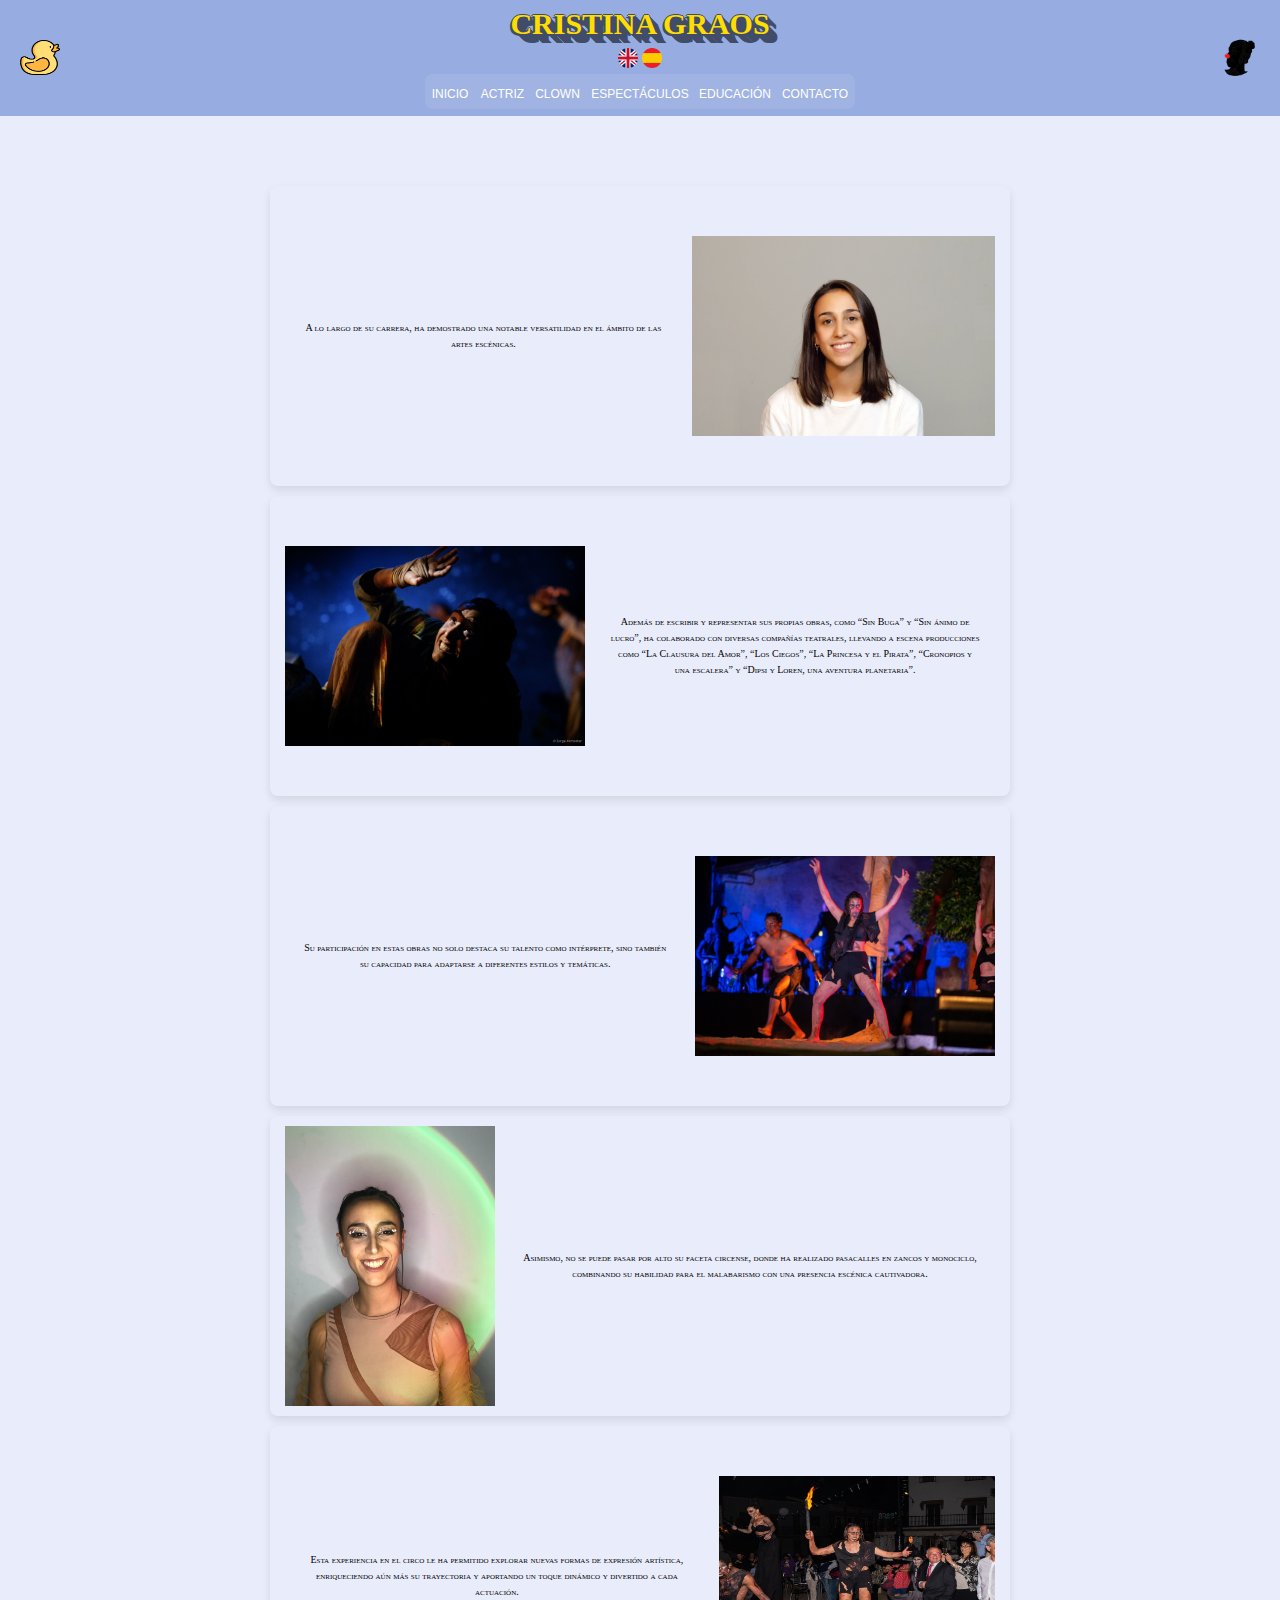
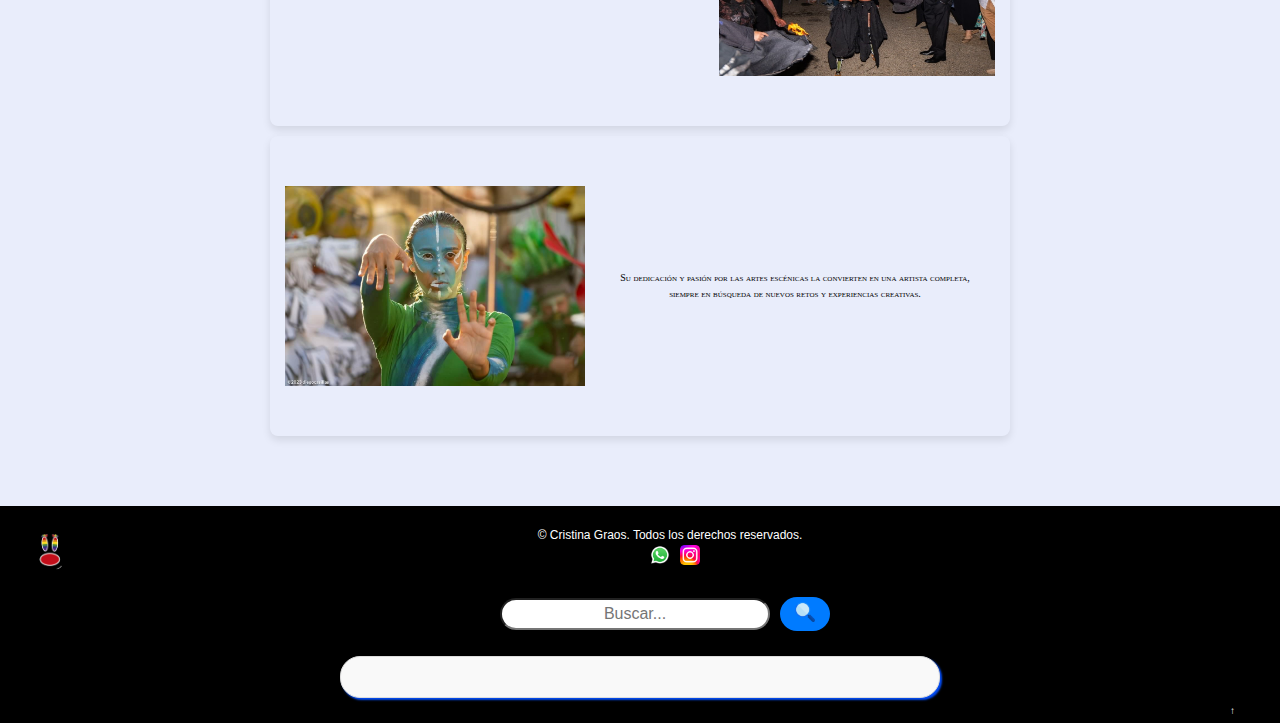
<file: actriz.html>
<!DOCTYPE html>
<html lang="en">
<head>
    <meta charset="UTF-8">
    <meta name="viewport" content="width=device-width, initial-scale=1.0">
    <title>Actriz - Cristina</title>
    <link rel="stylesheet" href="css/web.css">
    <script src="javascript/web.js" defer></script>
    <script src="javascript/busqueda.js" defer></script>
</head>
<body>
    <header id="cabecera">
        <div class="logo-titulo">
            <img class="logoIzqda" src="img/iconoPato.png">
            <div class="titulo">
                <h1>CRISTINA GRAOS</h1>
            </div>
            <img class="logoDerecha" src="img/logoCrisCara.png">
        </div>
        <div id="language-selector">
            <img id="flag-en" class="flag" src="img/reino-unido.png" width="20px" alt="English" title="English">
            <img id="flag-es" class="flag" src="img/espana.png" width="20px" alt="Español" title="Español">
        </div>     
        <nav>
            <a href="index.html">Inicio</a>
            <a href="actriz.html">Actriz</a>
            <a href="clown.html">Clown</a>
            <a href="espectaculos.html">Espectáculos</a>
            <a href="educacion.html">Educación</a>
            <a href="contacto.html">Contacto</a>
            <div class="animation start-home"></div>
        </nav>
    </header>
    <div class="espacio"></div>
    <section id="contenido" class="servicios">
        <article class="actriz">
            <p>A lo largo de su carrera, ha demostrado una notable versatilidad en el ámbito de las artes escénicas.</p>
            <img id="img1" src="CONTENIDO/fGrisCamisetaBlanca1.jpg">
        </article>
        <article class="actriz">
            <img id="img2" src="CONTENIDO/laCasaDelDragon.jpg">
            <p>Además de escribir y representar sus propias obras, como “Sin Buga” y “Sin ánimo de lucro”, ha colaborado con diversas compañías teatrales, llevando a escena producciones como “La Clausura del Amor”, “Los Ciegos”, “La Princesa y el Pirata”, “Cronopios y una escalera” y “Dipsi y Loren, una aventura planetaria”.</p> 
        </article>
        <article class="actriz">
            <p>Su participación en estas obras no solo destaca su talento como intérprete, sino también su capacidad para adaptarse a diferentes estilos y temáticas.</p>
            <img id="img3" src="CONTENIDO/nocheBrujas1.jpg">
        </article>
        <article class="actriz">
            <img id="img4" src="CONTENIDO/laClausuraDelAmor1.jpg">
            <p>Asimismo, no se puede pasar por alto su faceta circense, donde ha realizado pasacalles en zancos y monociclo, combinando su habilidad para el malabarismo con una presencia escénica cautivadora. </p>
        </article>
        <article class="actriz">
            <p>Esta experiencia en el circo le ha permitido explorar nuevas formas de expresión artística, enriqueciendo aún más su trayectoria y aportando un toque dinámico y divertido a cada actuación.</p>
            <img id="img5" src="CONTENIDO/nocheBrujas.jpg">
        </article>
        <article class="actriz">
            <img id="img6" src="CONTENIDO/aquaviveres.jpg">
            <p> Su dedicación y pasión por las artes escénicas la convierten en una artista completa, siempre en búsqueda de nuevos retos y experiencias creativas.</p>
        </article>
    </section>
    <footer>
        <a href="#top"><img id="logo" src="img/logo.png"></a>
        <div class="pie">
            <p>&copy; Cristina Graos. Todos los derechos reservados.</p>
            <ul class="redes">
                <li><a href="https://wa.me/651685734"><img src="img/logo-wp.webp" width="20px"></a></li>
                <li><a href="https://www.instagram.com/cristi_graos/"><img src="img/logoinst.png" width="20px"></a></li>
            </ul>
            <div class="search-container">
                <input type="text" id="searchInput" class="search-input" placeholder="Buscar...">
                <button id="searchButton" class="search-button"><img src="img/lupa.png" width="20px"></button>
            </div>
            <div id="results" class="results"></div>
        </div>
        <a href="#top" class="flecha-arriba">↑</a>
    </footer>
</body>
<script>
    //Declaramos el contenido en español y luego completamos la traducción al inglés.
const content = {
    es: {
        titulo: "CRISTINA GRAOS",
        descripcion1: "A lo largo de su carrera, ha demostrado una notable versatilidad en el ámbito de las artes escénicas.",
        descripcion2: "Además de escribir y representar sus propias obras, como “Sin Buga” y “Sin ánimo de lucro”, ha colaborado con diversas compañías teatrales, llevando a escena producciones como “La Clausura del Amor”, “Los Ciegos”, “La Princesa y el Pirata”, “Cronopios y una escalera” y “Dipsi y Loren, una aventura planetaria”.",
        descripcion3: "Su participación en estas obras no solo destaca su talento como intérprete, sino también su capacidad para adaptarse a diferentes estilos y temáticas.",
        descripcion4: "Asimismo, no se puede pasar por alto su faceta circense, donde ha realizado pasacalles en zancos y monociclo, combinando su habilidad para el malabarismo con una presencia escénica cautivadora.",
        descripcion5: "Esta experiencia en el circo le ha permitido explorar nuevas formas de expresión artística, enriqueciendo aún más su trayectoria y aportando un toque dinámico y divertido a cada actuación.",
        descripcion6: "Su dedicación y pasión por las artes escénicas la convierten en una artista completa, siempre en búsqueda de nuevos retos y experiencias creativas.",
        navInicio: "Inicio",
        navActriz: "Actriz",
        navClown: "Clown",
        navEspectaculos: "Espectáculos",
        navEducacion: "Educación",
        navContacto: "Contacto",
        footer: "© Cristina Graos. Todos los derechos reservados."
    },
    en: {
        titulo: "CRISTINA GRAOS",
        descripcion1: "Throughout her career, she has demonstrated remarkable versatility in the performing arts.",
        descripcion2: "In addition to writing and performing her own works such as 'Sin Buga' and 'Sin ánimo de lucro', she has collaborated with various theater companies, bringing productions like 'La Clausura del Amor', 'Los Ciegos', 'La Princesa y el Pirata', 'Cronopios y una escalera', and 'Dipsi y Loren, una aventura planetaria' to the stage.",
        descripcion3: "Her participation in these works not only highlights her talent as a performer but also her ability to adapt to different styles and themes.",
        descripcion4: "Also, her circus side should not be overlooked, where she has performed street parades on stilts and unicycles, combining her juggling skills with a captivating stage presence.",
        descripcion5: "This experience in the circus has allowed her to explore new forms of artistic expression, enriching her career and adding a dynamic and fun touch to every performance.",
        descripcion6: "Her dedication and passion for the performing arts make her a complete artist, always seeking new challenges and creative experiences.",
        navInicio: "Home",
        navActriz: "Actress",
        navClown: "Clown",
        navEspectaculos: "Shows",
        navEducacion: "Education",
        navContacto: "Contact",
        footer: "© Cristina Graos. All rights reserved."
    }
};

function changeLanguage(lang) {
    document.querySelector(".titulo h1").textContent = content[lang].titulo;
    document.querySelectorAll(".actriz p")[0].textContent = content[lang].descripcion1;
    document.querySelectorAll(".actriz p")[1].textContent = content[lang].descripcion2;
    document.querySelectorAll(".actriz p")[2].textContent = content[lang].descripcion3;
    document.querySelectorAll(".actriz p")[3].textContent = content[lang].descripcion4;
    document.querySelectorAll(".actriz p")[4].textContent = content[lang].descripcion5;
    document.querySelectorAll(".actriz p")[5].textContent = content[lang].descripcion6;

    const navLinks = document.querySelectorAll("nav a");
    navLinks[0].textContent = content[lang].navInicio;
    navLinks[1].textContent = content[lang].navActriz;
    navLinks[2].textContent = content[lang].navClown;
    navLinks[3].textContent = content[lang].navEspectaculos;
    navLinks[4].textContent = content[lang].navEducacion;
    navLinks[5].textContent = content[lang].navContacto;
    document.querySelector(".pie p").textContent = content[lang].footer;

    const flagEs = document.getElementById("flag-es");
    const flagEn = document.getElementById("flag-en");
    if (lang === 'es') {
        flagEs.style.opacity = 1;
        flagEn.style.opacity = 0.5;
    } else {
        flagEn.style.opacity = 1;
        flagEs.style.opacity = 0.5;
    }
}
document.getElementById("flag-en").addEventListener("click", function() {
    changeLanguage('en');
});
document.getElementById("flag-es").addEventListener("click", function() {
    changeLanguage('es');
});

</script>
</html>
</file>
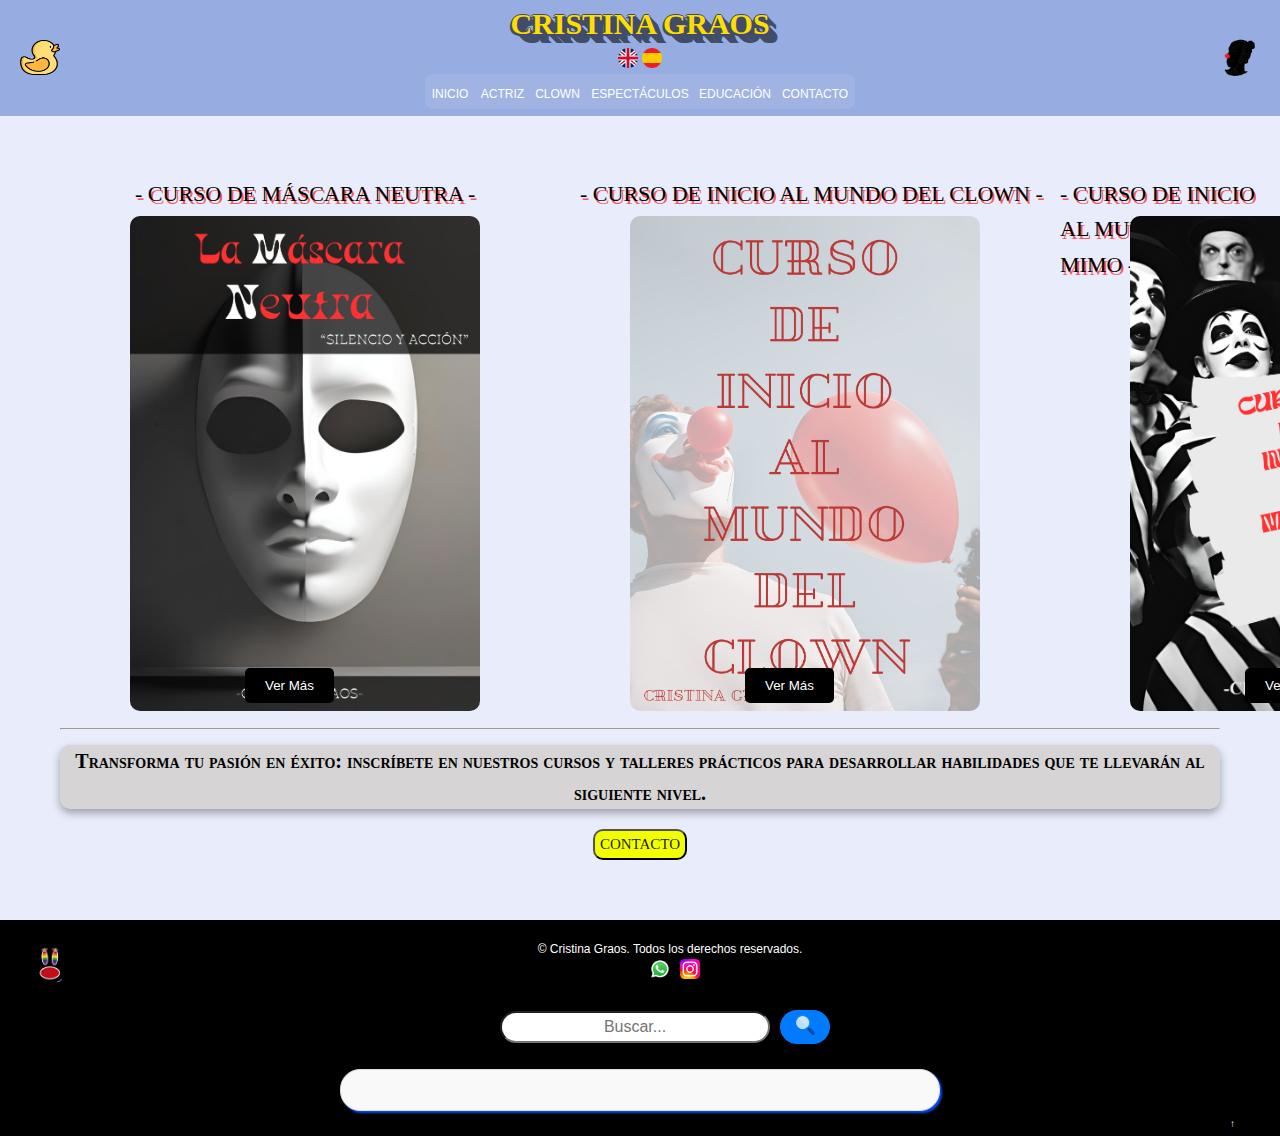
<file: cursos.html>
<!DOCTYPE html>
<html lang="en">

<head>
    <meta charset="UTF-8">
    <meta name="viewport" content="width=device-width, initial-scale=1.0">
    <title>Cursos - Cristina</title>
    <link rel="stylesheet" href="css/web.css">
    <script src="javascript/web.js" defer></script>
    <script src="javascript/busqueda.js" defer></script>
</head>

<body>
    <header id="cabecera">
        <div class="logo-titulo">
            <img class="logoIzqda" src="img/iconoPato.png">
            <div class="titulo">
                <h1>CRISTINA GRAOS</h1>
            </div>
            <img class="logoDerecha" src="img/logoCrisCara.png">
        </div>
        <div id="language-selector">
            <img id="flag-en" class="flag" src="img/reino-unido.png" width="20px" alt="English" title="English">
            <img id="flag-es" class="flag" src="img/espana.png" width="20px" alt="Español" title="Español">
        </div>
        <nav>
            <a href="index.html">Inicio</a>
            <a href="actriz.html">Actriz</a>
            <a href="clown.html">Clown</a>
            <a href="espectaculos.html">Espectáculos</a>
            <a href="educacion.html">Educación</a>
            <a href="contacto.html">Contacto</a>
            <div class="animation start-home"></div>
        </nav>
    </header>
    <div class="espacio"></div>
    <section id="contenido" class="servicios">
        <p class="titulo" id="tituloCurso1">- CURSO DE MÁSCARA NEUTRA -</p>
        <p class="titulo" id="tituloCurso2">- CURSO DE INICIO AL MUNDO DEL CLOWN -</p>
        <p class="titulo" id="tituloCurso3">- CURSO DE INICIO AL MUNDO DEL MIMO -</p>
        <div class="cursos">
            <div class="curso">
                <img src="img/cursoMáscaraNeutra.png" id="curso1">
                <a href="#cur1"><button class="button" id="verMasT1">Ver Más</button></a>
                <div id="cur1" class="lightbox">
                    <a href="#curso1" class="close">&times;</a>
                    <img src="img/cartelCursoMascaraAtras.png">
                </div>
            </div>
            <div class="curso">
                <img src="img/cartelCursoClown.jpeg" id="curso2">
                <a href="#cur2"><button class="button" id="verMasT2">Ver Más</button></a>
                <div id="cur2" class="lightbox">
                    <a href="#curso2" class="close">&times;</a>
                    <img src="img/cartelCursoClownAtras.jpeg">
                </div>
            </div>
            <div class="curso">
                <img src="img/cartelCursoMimo.png" id="curso3">
                <a href="#cur3"><button class="button" id="verMasT3">Ver Más</button></a>
                <div id="cur3" class="lightbox">
                    <a href="#curso3" class="close">&times;</a>
                    <img src="img/cartelCursoMimoAtras.png">
                </div>
            </div>
        </div>
        <hr>
        <div class="contactame">
            <p id="descripcionCursos">Transforma tu pasión en éxito: inscríbete en nuestros cursos y talleres prácticos
                para desarrollar habilidades que te llevarán al siguiente nivel.</p>
            <span><a href="contacto.html"><button id="btnContacto">CONTACTO</button></a></span>
        </div>
    </section>
    <footer>
        <a href="#top"><img id="logo" src="img/logo.png"></a>
        <div class="pie">
            <p>&copy; Cristina Graos. Todos los derechos reservados.</p>
            <ul class="redes">
                <li><a href="https://wa.me/651685734"><img src="img/logo-wp.webp" width="20px"></a></li>
                <li><a href="https://www.instagram.com/cristi_graos/"><img src="img/logoinst.png" width="20px"></a></li>
            </ul>
            <div class="search-container">
                <input type="text" id="searchInput" class="search-input" placeholder="Buscar...">
                <button id="searchButton" class="search-button"><img src="img/lupa.png" width="20px"></button>
            </div>
            <div id="results" class="results"></div>
        </div>
        <a href="#top" class="flecha-arriba">↑</a>
    </footer>
</body>
<script>
    //Declaramos el contenido en español y luego completamos la traducción al inglés.
    const content = {
        es: {
            navInicio: "Inicio",
            navActriz: "Actriz",
            navClown: "Clown",
            navEspectaculos: "Espectáculos",
            navEducacion: "Educación",
            navContacto: "Contacto",
            footer: "© Cristina Graos. Todos los derechos reservados.",
            tituloPagina: "CURSOS",
            verMasT1: "Ver Más",
            verMasT2: "Ver Más",
            verMasT3: "Ver Más",
            curso1: "CURSO DE MÁSCARA NEUTRA",
            curso2: "CURSO DE INICIO AL MUNDO DEL CLOWN",
            curso3: "CURSO DE INICIO AL MUNDO DEL MIMO",
            descripcion: "Transforma tu pasión en éxito: inscríbete en nuestros cursos y talleres prácticos para desarrollar habilidades que te llevarán al siguiente nivel.",
            botonContacto: "CONTACTO"
        },
        en: {
            navInicio: "Home",
            navActriz: "Actress",
            navClown: "Clown",
            navEspectaculos: "Shows",
            navEducacion: "Education",
            navContacto: "Contact",
            footer: "© Cristina Graos. All rights reserved.",
            tituloPagina: "COURSES",
            verMasT1: "See More",
            verMasT2: "See More",
            verMasT3: "See More",
            curso1: "NEUTRAL MASK COURSE",
            curso2: "THE WORLD OF CLOWN COURSE",
            curso3: "THE WORLD OF MIME COURSE",
            descripcion: "Transform your passion into success: sign up for our courses and practical workshops to develop skills that will take you to the next level.",
            botonContacto: "CONTACT"
        }
    };
    function changeLanguage(lang) {
        document.querySelector("#tituloCurso1").textContent = content[lang].curso1;
        document.querySelector("#tituloCurso2").textContent = content[lang].curso2;
        document.querySelector("#tituloCurso3").textContent = content[lang].curso3;
        document.querySelector("#verMasT1").textContent = content[lang].verMasT1;
        document.querySelector("#verMasT2").textContent = content[lang].verMasT2;
        document.querySelector("#verMasT3").textContent = content[lang].verMasT3;
        document.querySelector("#descripcionCursos").textContent = content[lang].descripcion;
        document.querySelector("#btnContacto").textContent = content[lang].botonContacto;
        const navLinks = document.querySelectorAll("nav a");
        navLinks[0].textContent = content[lang].navInicio;
        navLinks[1].textContent = content[lang].navActriz;
        navLinks[2].textContent = content[lang].navClown;
        navLinks[3].textContent = content[lang].navEspectaculos;
        navLinks[4].textContent = content[lang].navEducacion;
        navLinks[5].textContent = content[lang].navContacto;
        document.querySelector(".pie p").textContent = content[lang].footer;

        const flagEs = document.getElementById("flag-es");
        const flagEn = document.getElementById("flag-en");
        if (lang === 'es') {
            flagEs.style.opacity = 1;
            flagEn.style.opacity = 0.5;
        } else {
            flagEn.style.opacity = 1;
            flagEs.style.opacity = 0.5;
        }
    }

    // Eventos asignados a las banderas.
    document.getElementById("flag-en").addEventListener("click", function () {
        changeLanguage('en');
    });
    document.getElementById("flag-es").addEventListener("click", function () {
        changeLanguage('es');
    });
</script>

</html>
</file>
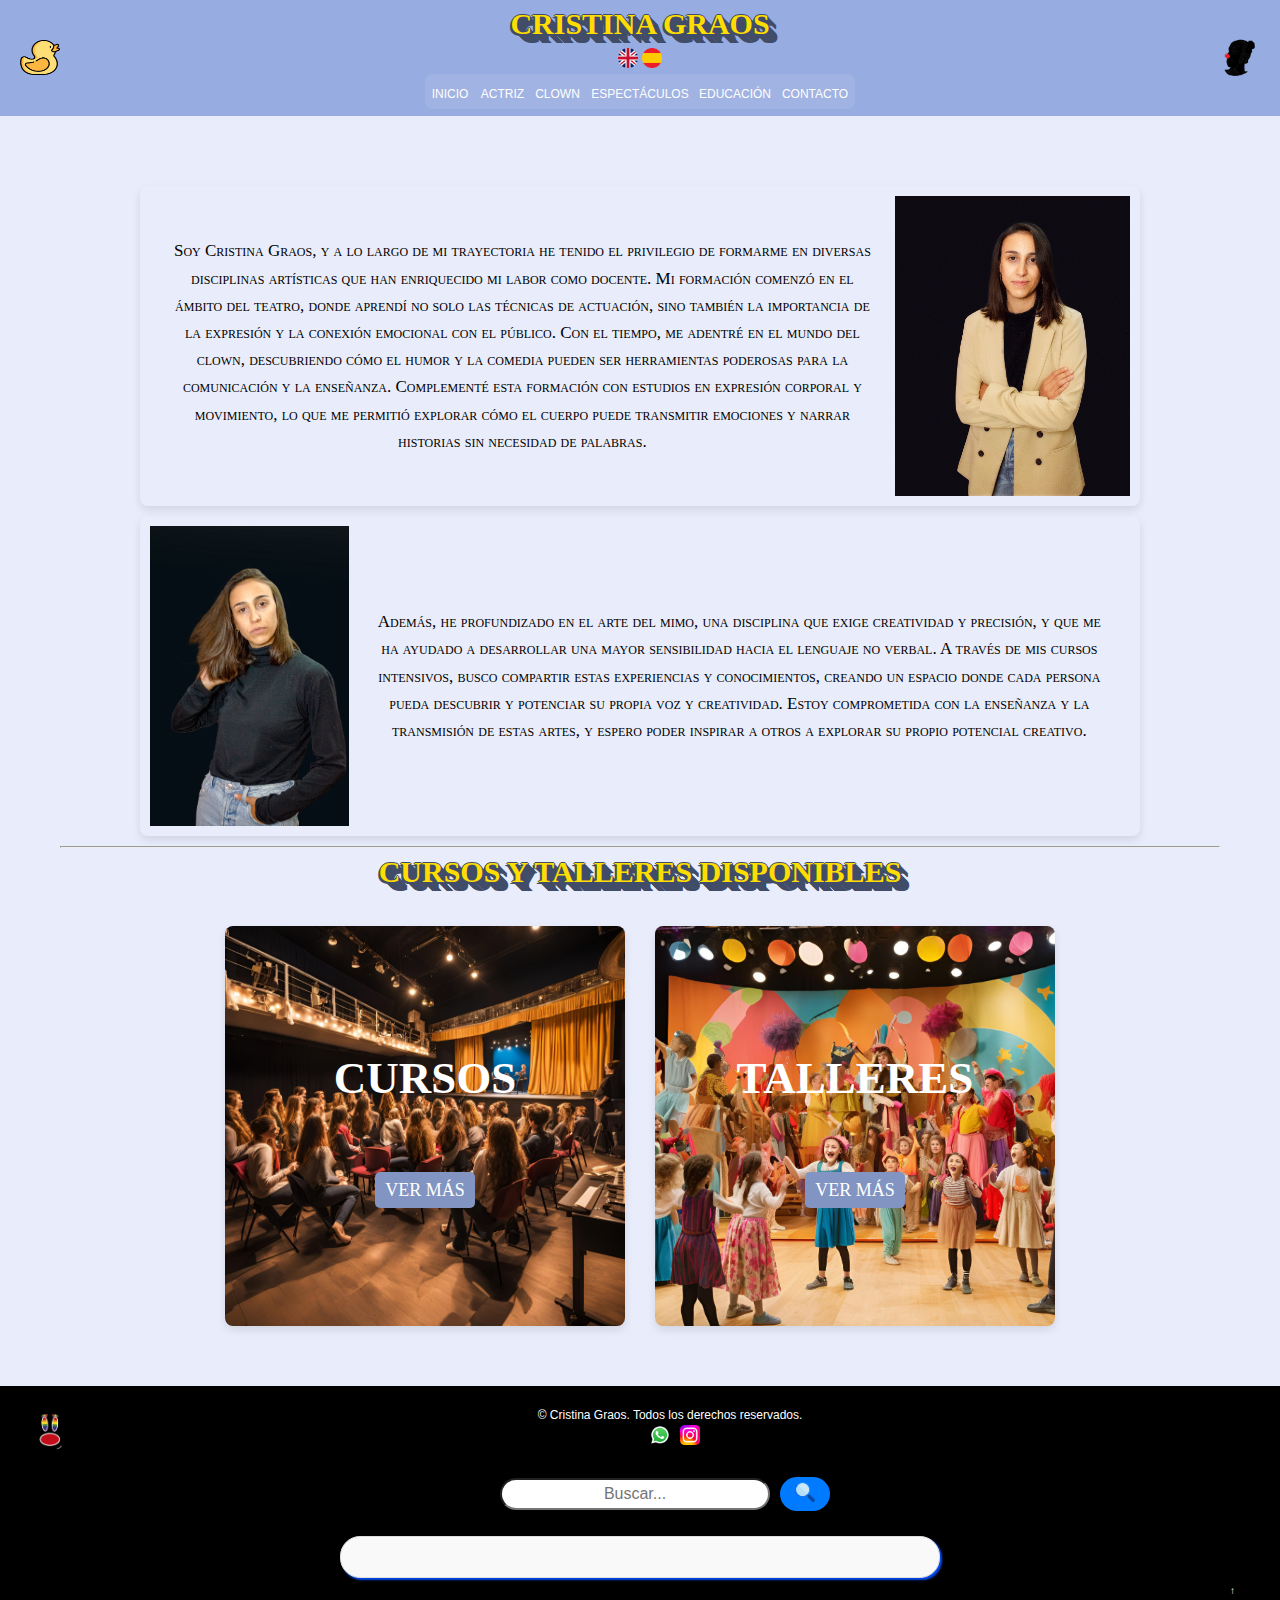
<file: educacion.html>
<!DOCTYPE html>
<html lang="en">

<head>
    <meta charset="UTF-8">
    <meta name="viewport" content="width=device-width, initial-scale=1.0">
    <title>Educación - Cristina</title>
    <link rel="stylesheet" href="css/web.css">
    <script src="javascript/web.js" defer></script>
    <script src="javascript/busqueda.js" defer></script>
</head>

<body class="paginaEducacion">
    <header id="cabecera">
        <div class="logo-titulo">
            <img class="logoIzqda" src="img/iconoPato.png">
            <div class="titulo">
                <h1>CRISTINA GRAOS</h1>
            </div>
            <img class="logoDerecha" src="img/logoCrisCara.png">
        </div>
        <div id="language-selector">
            <img id="flag-en" class="flag" src="img/reino-unido.png" width="20px" alt="English" title="English">
            <img id="flag-es" class="flag" src="img/espana.png" width="20px" alt="Español" title="Español">
        </div>  
        <nav>
            <a href="index.html">Inicio</a>
            <a href="actriz.html">Actriz</a>
            <a href="clown.html">Clown</a>
            <a href="espectaculos.html">Espectáculos</a>
            <a href="educacion.html">Educación</a>
            <a href="contacto.html">Contacto</a>
            <div class="animation start-home"></div>
        </nav>
    </header>
    
    <div class="espacio"></div>

    <section id="contenido" class="servicios">
        <div class="textoEducacion" id="textoEducacion1">
            <p class="texto-es">
                Soy Cristina Graos, y a lo largo de mi trayectoria he tenido el privilegio de formarme en diversas disciplinas artísticas que han enriquecido mi labor como docente. Mi formación comenzó en el ámbito del teatro, donde aprendí no solo las técnicas de actuación, sino también la importancia de la expresión y la conexión emocional con el público. 
                Con el tiempo, me adentré en el mundo del clown, descubriendo cómo el humor y la comedia pueden ser herramientas poderosas para la comunicación y la enseñanza. Complementé esta formación con estudios en expresión corporal y movimiento, lo que me permitió explorar cómo el cuerpo puede transmitir emociones y narrar historias sin necesidad de palabras.
            </p>
            <p class="texto-en" style="display:none;">
                I am Cristina Graos, and throughout my career I have had the privilege of training in various artistic disciplines that have enriched my work as a teacher. My training began in the field of theatre, where I learned not only acting techniques but also the importance of expression and emotional connection with the audience.
                Over time, I delved into the world of clown, discovering how humor and comedy can be powerful tools for communication and teaching. I complemented this training with studies in body expression and movement, allowing me to explore how the body can convey emotions and tell stories without the need for words.
            </p>
            <img id="imgEducacion" src="CONTENIDO/fNegroChaquetaPie.jpg">
        </div>
        <div class="textoEducacion" id="textoEducacion2">
            <img id="imgEducacion" src="CONTENIDO/fNegroCamisetaNegraPie.jpg">
            <p class="texto-es">
                Además, he profundizado en el arte del mimo, una disciplina que exige creatividad y precisión, y que me ha ayudado a desarrollar una mayor sensibilidad hacia el lenguaje no verbal. A través de mis cursos intensivos, busco compartir estas experiencias y conocimientos, creando un espacio donde cada persona pueda descubrir y potenciar su propia voz y creatividad. Estoy comprometida con la enseñanza y la transmisión de estas artes, y espero poder inspirar a otros a explorar su propio potencial creativo.
            </p>
            <p class="texto-en" style="display:none;">
                In addition, I have delved into the art of mime, a discipline that requires creativity and precision, and that has helped me develop a greater sensitivity to non-verbal language. Through my intensive courses, I seek to share these experiences and knowledge, creating a space where each person can discover and enhance their own voice and creativity. I am committed to teaching and transmitting these arts, and I hope to inspire others to explore their own creative potential.
            </p>
        </div>
        
        <hr>
        <h2 class="tituloEducacion" id="tituloCursos">CURSOS Y TALLERES DISPONIBLES</h2>
        <div class="educacion">
            <article class="opciones">
                <div class="texto">
                    <h2 id="tituloCursos1">CURSOS</h2><br>
                    <a href="cursos.html" class="btn" id="btnCursos">VER MÁS</a>
                </div>
            </article>
            <article class="opciones">
                <div class="texto">
                    <h2 id="tituloTalleres">TALLERES</h2><br>
                    <a href="talleres.html" class="btn" id="btnTalleres">VER MÁS</a>
                </div>
            </article>
        </div>
    </section>
    <footer>
        <a href="#top"><img id="logo" src="img/logo.png"></a>
        <div class="pie">
            <p>&copy; Cristina Graos. Todos los derechos reservados.</p>
            <ul class="redes">
                <li><a href="https://wa.me/651685734"><img src="img/logo-wp.webp" width="20px"></a></li>
                <li><a href="https://www.instagram.com/cristi_graos/"><img src="img/logoinst.png" width="20px"></a></li>
            </ul>
            <div class="search-container">
                <input type="text" id="searchInput" class="search-input" placeholder="Buscar...">
                <button id="searchButton" class="search-button"><img src="img/lupa.png" width="20px"></button>
            </div>
            <div id="results" class="results"></div>
        </div>
        <a href="#top" class="flecha-arriba">↑</a>
    </footer>
</body>

<script>
//Declaramos el contenido en español y luego completamos la traducción al inglés.
const content = {
    es: {
        navInicio: "Inicio",
        navActriz: "Actriz",
        navClown: "Clown",
        navEspectaculos: "Espectáculos",
        navEducacion: "Educación",
        navContacto: "Contacto",
        footer: "© Cristina Graos. Todos los derechos reservados.",
        texto1: "Soy Cristina Graos, y a lo largo de mi trayectoria he tenido el privilegio de formarme en diversas disciplinas artísticas que han enriquecido mi labor como docente...",
        texto2: "Además, he profundizado en el arte del mimo, una disciplina que exige creatividad y precisión, y que me ha ayudado a desarrollar una mayor sensibilidad hacia el lenguaje no verbal...",
        tituloCursos: "CURSOS Y TALLERES DISPONIBLES",
        cursos: "CURSOS",
        talleres: "TALLERES",
        btnCursos: "VER MÁS",
        btnTalleres: "VER MÁS"
    },
    en: {
        navInicio: "Home",
        navActriz: "Actress",
        navClown: "Clown",
        navEspectaculos: "Shows",
        navEducacion: "Education",
        navContacto: "Contact",
        footer: "© Cristina Graos. All rights reserved.",
        texto1: "I am Cristina Graos, and throughout my career I have had the privilege of training in various artistic disciplines that have enriched my work as a teacher...",
        texto2: "In addition, I have delved into the art of mime, a discipline that requires creativity and precision, and that has helped me develop a greater sensitivity to non-verbal language...",
        tituloCursos: "AVAILABLE COURSES AND WORKSHOPS",
        cursos: "COURSES",
        talleres: "WORKSHOPS",
        btnCursos: "SEE MORE",
        btnTalleres: "SEE MORE"
    }
};
function changeLanguage(lang) {
    document.querySelectorAll('.texto-es').forEach(el => el.style.display = 'none');
    document.querySelectorAll('.texto-en').forEach(el => el.style.display = 'none');
    document.querySelectorAll('.texto-' + lang).forEach(el => el.style.display = 'block');
    const navLinks = document.querySelectorAll("nav a");
    navLinks[0].textContent = content[lang].navInicio;
    navLinks[1].textContent = content[lang].navActriz;
    navLinks[2].textContent = content[lang].navClown;
    navLinks[3].textContent = content[lang].navEspectaculos;
    navLinks[4].textContent = content[lang].navEducacion;
    navLinks[5].textContent = content[lang].navContacto;
    document.querySelector(".pie p").textContent = content[lang].footer;
    document.getElementById("tituloCursos").textContent = content[lang].tituloCursos;
    document.getElementById("tituloCursos1").textContent = content[lang].cursos;
    document.getElementById("tituloTalleres").textContent = content[lang].talleres;
    document.getElementById("btnCursos").textContent = content[lang].btnCursos;
    document.getElementById("btnTalleres").textContent = content[lang].btnTalleres;
}

// Eventos
document.getElementById("flag-en").addEventListener("click", function() {
    changeLanguage('en');
});
document.getElementById("flag-es").addEventListener("click", function() {
    changeLanguage('es');
});
</script>

</html>
</file>
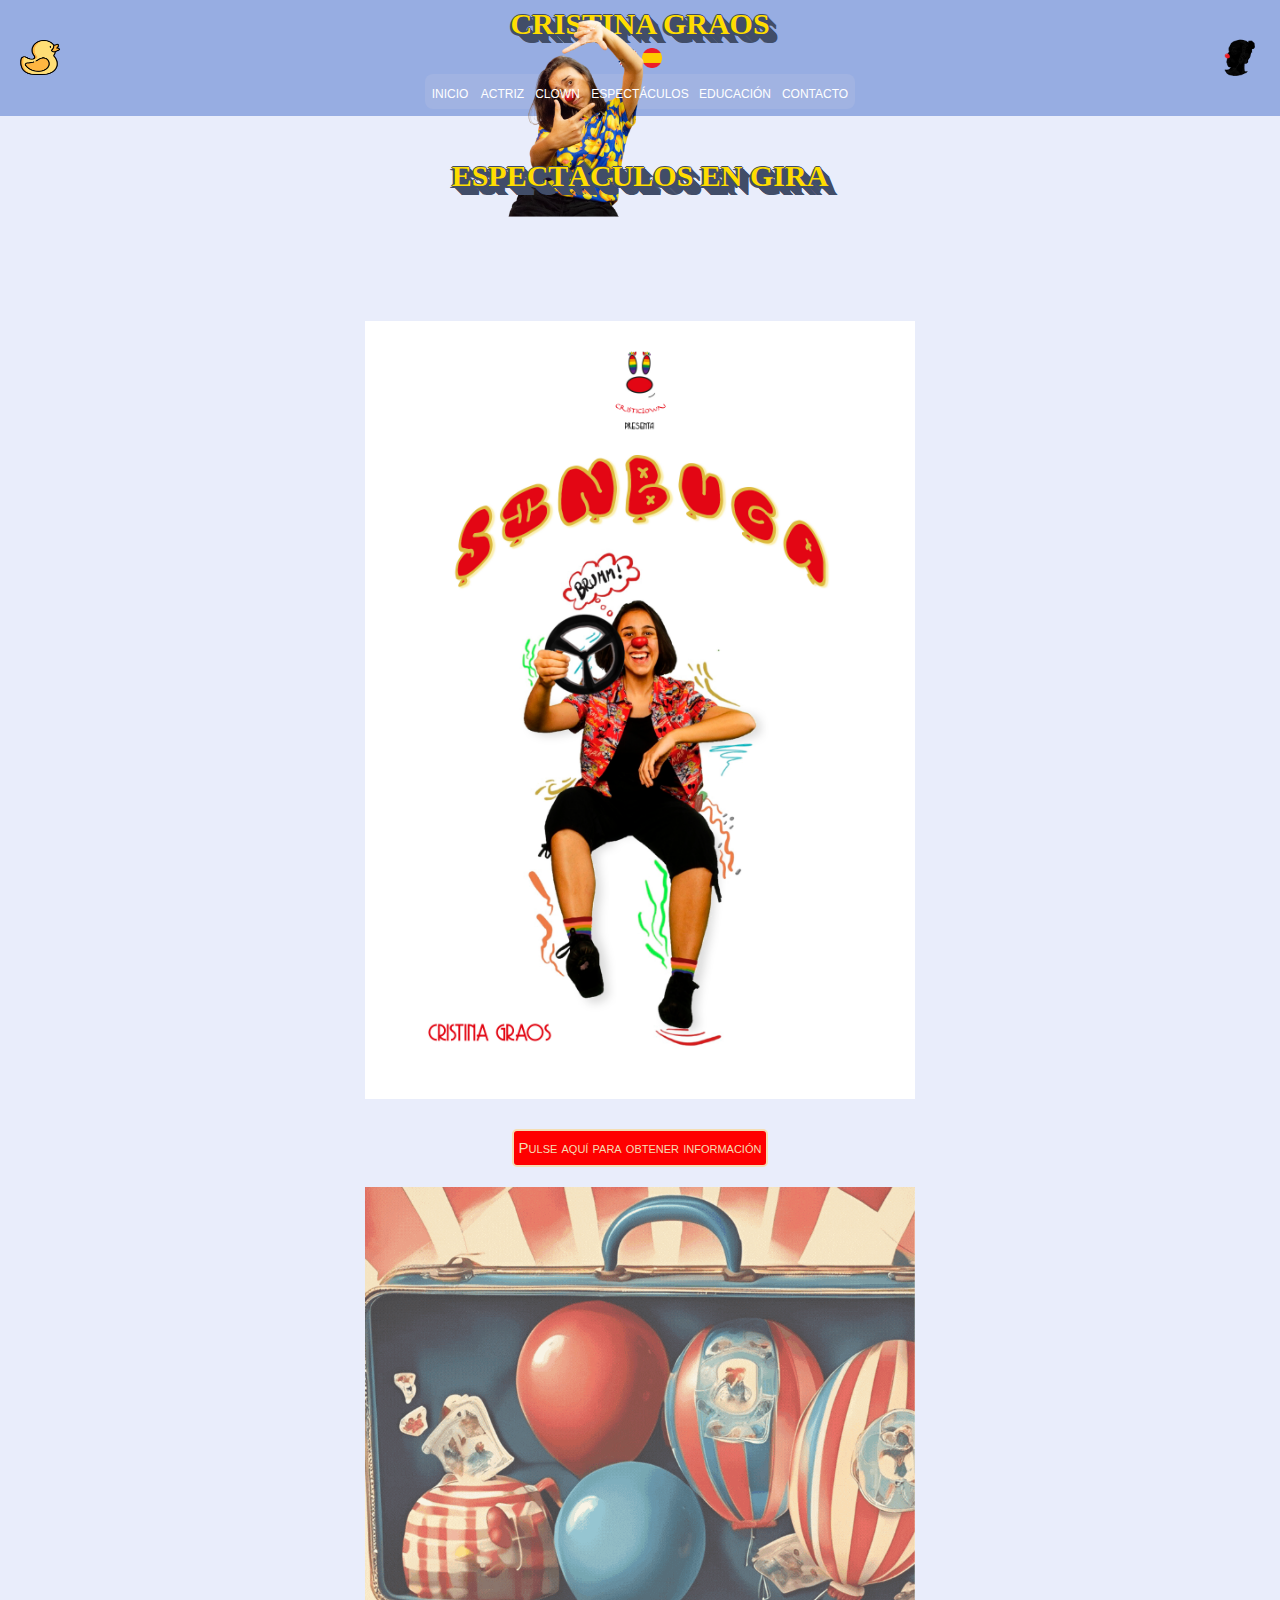
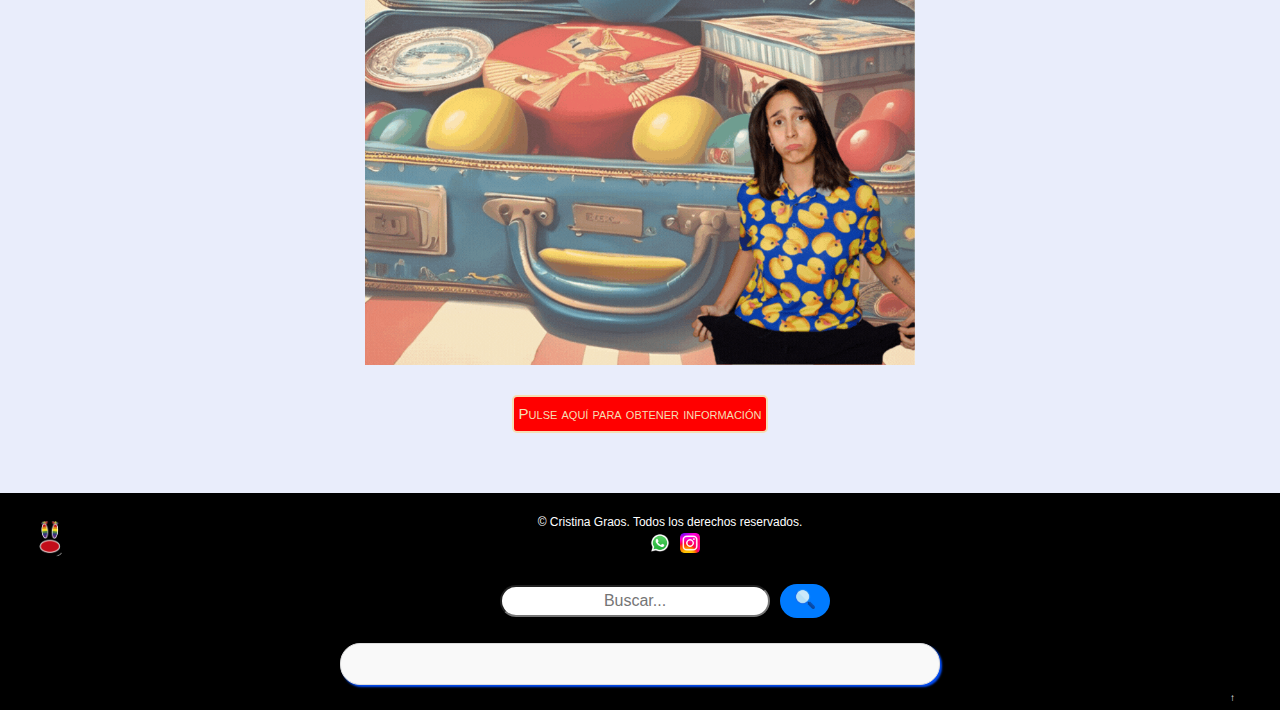
<file: espectaculos.html>
<!DOCTYPE html>
<html lang="en">

<head>
    <meta charset="UTF-8">
    <meta name="viewport" content="width=device-width, initial-scale=1.0">
    <title>Espectáculos</title>
    <link rel="stylesheet" href="css/web.css">
    <script src="javascript/web.js" defer></script>
    <script src="javascript/busqueda.js" defer></script>
</head>

<body class="espectaculos">
    <header id="cabecera">
        <div class="logo-titulo">
            <img class="logoIzqda" src="img/iconoPato.png">
            <div class="titulo">
                <h1>CRISTINA GRAOS</h1>
            </div>
            <img class="logoDerecha" src="img/logoCrisCara.png">
        </div>
        <div id="language-selector">
            <img id="flag-en" class="flag" src="img/reino-unido.png" width="20px" alt="English" title="English">
            <img id="flag-es" class="flag" src="img/espana.png" width="20px" alt="Español" title="Español">
        </div>
        <nav>
            <a href="index.html">Inicio</a>
            <a href="actriz.html">Actriz</a>
            <a href="clown.html">Clown</a>
            <a href="espectaculos.html">Espectáculos</a>
            <a href="educacion.html">Educación</a>
            <a href="contacto.html">Contacto</a>
            <div class="animation start-home"></div>
        </nav>
    </header>
    <div class="espacio"></div>
    <section id="contenido" class="servicios">
        <h2 id="tituloEspectaculos" class="tituloClown">ESPECTÁCULOS EN GIRA</h2>
        <img src="CONTENIDO/clownFBlancoFoto-sinFondo.png" class="imagenEspectaculos">
        <article class="espectaculosClown">
            <img src="CONTENIDO/cartelSinbuga.jpg" id="espectaculo1">
            <a href="#esp1">
                <p id="informacion1">Pulse aquí para obtener información</p>
            </a>
            <img src="img/SIN ÁNIMO DE LUCRO.gif" id="espectaculo2">
            <a href="#esp2">
                <p id="informacion2">Pulse aquí para obtener información</p>
            </a>
        </article>
        <div id="esp1" class="lightbox">
            <a href="#espectaculo1" class="close">&times;</a>
            <img src="img/cartelSinbugaAtras.jpeg">
        </div>
        <div id="esp2" class="lightbox">
            <a href="#espectaculo2" class="close">&times;</a>
            <img src="img/cartelSinAnimoDeLucroAtras.jpeg">
        </div>
    </section>
    <footer>
        <a href="#top"><img id="logo" src="img/logo.png"></a>
        <div class="pie">
            <p>&copy; Cristina Graos. Todos los derechos reservados.</p>
            <ul class="redes">
                <li><a href="https://wa.me/651685734"><img src="img/logo-wp.webp" width="20px"></a></li>
                <li><a href="https://www.instagram.com/cristi_graos/"><img src="img/logoinst.png" width="20px"></a></li>
            </ul>
            <div class="search-container">
                <input type="text" id="searchInput" class="search-input" placeholder="Buscar...">
                <button id="searchButton" class="search-button"><img src="img/lupa.png" width="20px"></button>
            </div>
            <div id="results" class="results"></div>
        </div>
        <a href="#top" class="flecha-arriba">↑</a>
    </footer>
    <script>
        //Declaramos el contenido en español y luego completamos la traducción al inglés.
        const content = {
            es: {
                tituloEspectaculos: "ESPECTÁCULOS EN GIRA",
                informacion1: "Pulse aquí para obtener información",
                informacion2: "Pulse aquí para obtener información",
                navInicio: "Inicio",
                navActriz: "Actriz",
                navClown: "Clown",
                navEspectaculos: "Espectáculos",
                navEducacion: "Educación",
                navContacto: "Contacto",
                footer: "© Cristina Graos. Todos los derechos reservados."
            },
            en: {
                tituloEspectaculos: "SHOWS ON TOUR",
                informacion1: "Click here for more information",
                informacion2: "Click here for more information",
                navInicio: "Home",
                navActriz: "Actress",
                navClown: "Clown",
                navEspectaculos: "Shows",
                navEducacion: "Education",
                navContacto: "Contact",
                footer: "© Cristina Graos. All rights reserved."
            }
        };

        function changeLanguage(lang) {
            document.querySelector("#tituloEspectaculos").textContent = content[lang].tituloEspectaculos;
            document.querySelector("#informacion1").textContent = content[lang].informacion1;
            document.querySelector("#informacion2").textContent = content[lang].informacion2;
            const navLinks = document.querySelectorAll("nav a");
            navLinks[0].textContent = content[lang].navInicio;
            navLinks[1].textContent = content[lang].navActriz;
            navLinks[2].textContent = content[lang].navClown;
            navLinks[3].textContent = content[lang].navEspectaculos;
            navLinks[4].textContent = content[lang].navEducacion;
            navLinks[5].textContent = content[lang].navContacto;
            document.querySelector(".pie p").textContent = content[lang].footer;
            const flagEs = document.getElementById("flag-es");
            const flagEn = document.getElementById("flag-en");
            if (lang === 'es') {
                flagEs.style.opacity = 1;
                flagEn.style.opacity = 0.5;
            } else {
                flagEn.style.opacity = 1;
                flagEs.style.opacity = 0.5;
            }
        }
        // Eventos
        document.getElementById("flag-en").addEventListener("click", function () {
            changeLanguage('en');
        });
        document.getElementById("flag-es").addEventListener("click", function () {
            changeLanguage('es');
        });
    </script>
</body>

</html>
</file>
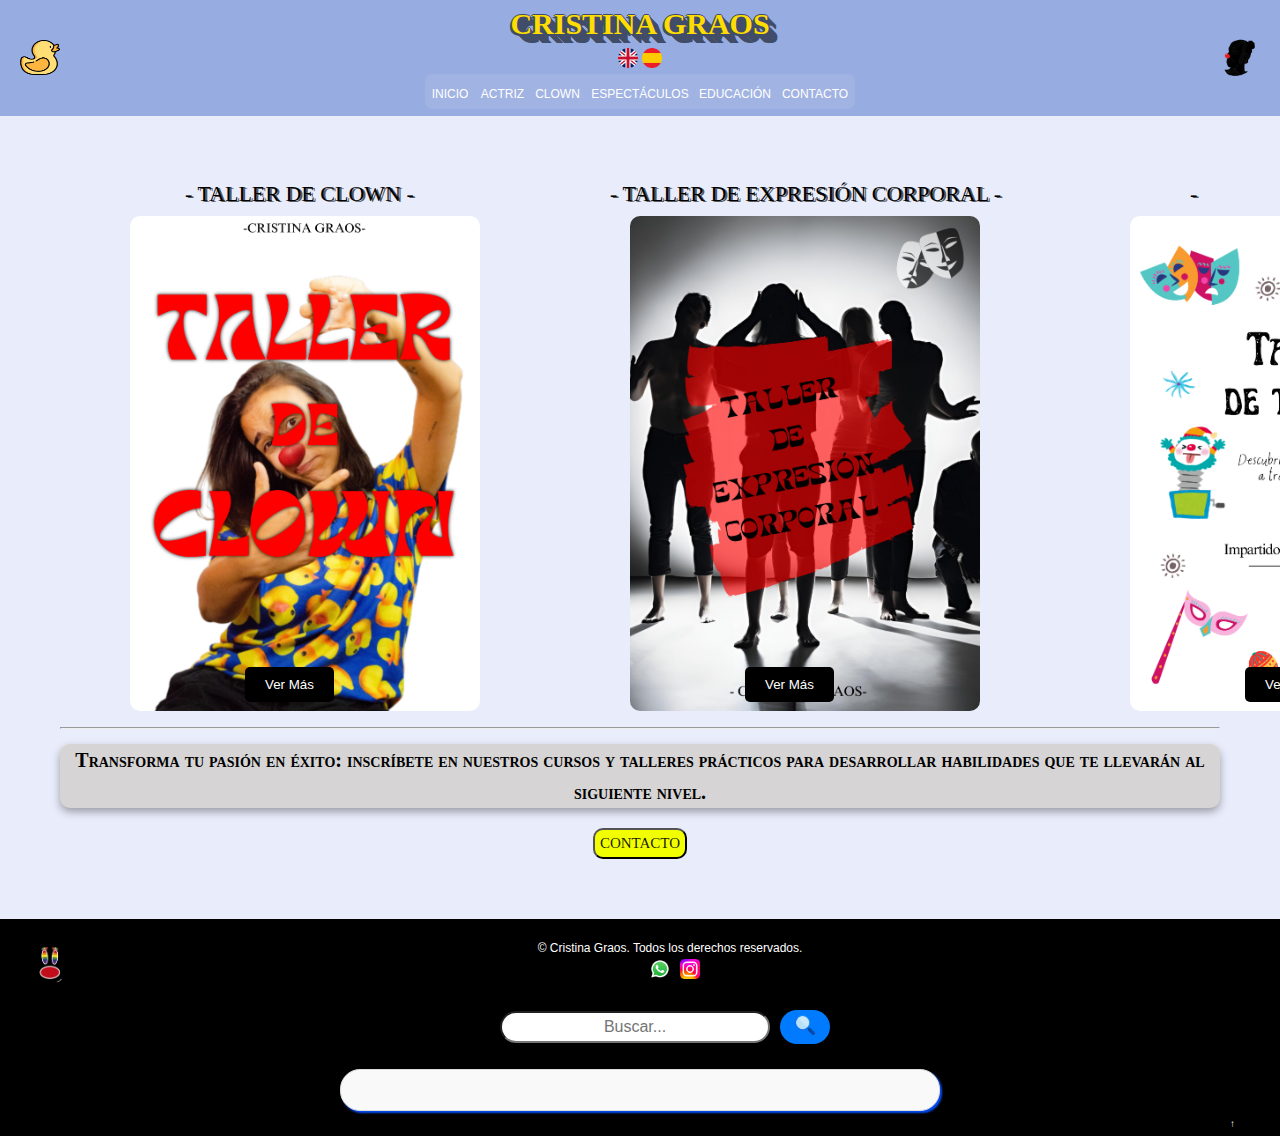
<file: talleres.html>
<!DOCTYPE html>
<html lang="en">

<head>
    <meta charset="UTF-8">
    <meta name="viewport" content="width=device-width, initial-scale=1.0">
    <title>Talleres - Cristina</title>
    <link rel="stylesheet" href="css/web.css">
    <script src="javascript/web.js" defer></script>
    <script src="javascript/busqueda.js" defer></script>
</head>

<body>
    <header id="cabecera">
        <div class="logo-titulo">
            <img class="logoIzqda" src="img/iconoPato.png">
            <div class="titulo">
                <h1 id="titulo">CRISTINA GRAOS</h1>
            </div>
            <img class="logoDerecha" src="img/logoCrisCara.png">
        </div>
        <div id="language-selector">
            <img id="flag-en" class="flag" src="img/reino-unido.png" width="20px" alt="English" title="English">
            <img id="flag-es" class="flag" src="img/espana.png" width="20px" alt="Español" title="Español">
        </div>
        <nav>
            <a href="index.html" id="linkInicio">Inicio</a>
            <a href="actriz.html" id="linkActriz">Actriz</a>
            <a href="clown.html" id="linkClown">Clown</a>
            <a href="espectaculos.html" id="linkEspectaculos">Espectáculos</a>
            <a href="educacion.html" id="linkEducacion">Educación</a>
            <a href="contacto.html" id="linkContacto">Contacto</a>
            <div class="animation start-home"></div>
        </nav>
    </header>
    <div class="espacio"></div>
    <section id="contenido" class="servicios">
        <p class="tituloT" id="tituloT1">- TALLER DE CLOWN -</p>
        <p class="tituloT" id="tituloT2">- TALLER DE EXPRESIÓN CORPORAL -</p>
        <p class="tituloT" id="tituloT3">- TALLER DE TEATRO -</p>
        <div class="talleres">
            <div class="taller">
                <img src="img/cartelTallerClown.png" id="taller3">
                <a href="#tall3"><button class="button" id="verMasT1">Ver Más</button></a>
                <div id="tall3" class="lightbox">
                    <a href="#taller3" class="close">&times;</a>
                    <img src="img/cartelTallerClownAtras.png">
                </div>
            </div>
            <div class="taller">
                <img src="img/cartelTallerExpCorporal.png" id="taller2">
                <a href="#tall2"><button class="button" id="verMasT2">Ver Más</button></a>
                <div id="tall2" class="lightbox">
                    <a href="#taller2" class="close">&times;</a>
                    <img src="img/cartelExpCorporalAtras.png">
                </div>
            </div>
            <div class="taller">
                <img src="img/tallerTeatro.png" id="taller1">
                <a href="#tall1"><button class="button" id="verMasT3">Ver Más</button></a>
                <div id="tall1" class="lightbox">
                    <a href="#taller1" class="close">&times;</a>
                    <img src="img/cartelTallerTeatroAtras.png">
                </div>
            </div>
        </div>
        <hr>
        <div class="contactame">
            <p id="transformaTexto">Transforma tu pasión en éxito: inscríbete en nuestros cursos y talleres prácticos
                para desarrollar habilidades que te llevarán al siguiente nivel.</p>
            <span><a href="contacto.html"><button id="btnContacto">CONTACTO</button></a></span>
        </div>
    </section>
    <footer>
        <a href="#top"><img id="logo" src="img/logo.png"></a>
        <div class="pie">
            <p>&copy; Cristina Graos. Todos los derechos reservados.</p>
            <ul class="redes">
                <li><a href="https://wa.me/651685734"><img src="img/logo-wp.webp" width="20px"></a></li>
                <li><a href="https://www.instagram.com/cristi_graos/"><img src="img/logoinst.png" width="20px"></a></li>
            </ul>
            <div class="search-container">
                <input type="text" id="searchInput" class="search-input" placeholder="Buscar...">
                <button id="searchButton" class="search-button"><img src="img/lupa.png" width="20px"></button>
            </div>
            <div id="results" class="results"></div>
        </div>
        <a href="#top" class="flecha-arriba">↑</a>
    </footer>
    <script>
        ////Declaramos el contenido en español y luego completamos la traducción al inglés.
        const content = {
            es: {
                titulo: "CRISTINA GRAOS",
                tituloT1: "- TALLER DE CLOWN -",
                tituloT2: "- TALLER DE EXPRESIÓN CORPORAL -",
                tituloT3: "- TALLER DE TEATRO -",
                verMasT1: "Ver Más",
                verMasT2: "Ver Más",
                verMasT3: "Ver Más",
                transformaTexto: "Transforma tu pasión en éxito: inscríbete en nuestros cursos y talleres prácticos para desarrollar habilidades que te llevarán al siguiente nivel.",
                contactoButton: "CONTACTO",
                linkInicio: "Inicio",
                linkActriz: "Actriz",
                linkClown: "Clown",
                linkEspectaculos: "Espectáculos",
                linkEducacion: "Educación",
                linkContacto: "Contacto",
                footer: "© Cristina Graos. Todos los derechos reservados."
            },
            en: {
                titulo: "CRISTINA GRAOS",
                tituloT1: "- CLOWN WORKSHOP -",
                tituloT2: "- BODY EXPRESSION WORKSHOP -",
                tituloT3: "- THEATRE WORKSHOP -",
                verMasT1: "See More",
                verMasT2: "See More",
                verMasT3: "See More",
                transformaTexto: "Transform your passion into success: sign up for our practical courses and workshops to develop skills that will take you to the next level.",
                contactoButton: "CONTACT",
                linkInicio: "Home",
                linkActriz: "Actress",
                linkClown: "Clown",
                linkEspectaculos: "Shows",
                linkEducacion: "Education",
                linkContacto: "Contact",
                footer: "© Cristina Graos. All rights reserved."
            }
        };
        function changeLanguage(lang) {
            document.querySelector("#titulo").textContent = content[lang].titulo;
            document.querySelector("#tituloT1").textContent = content[lang].tituloT1;
            document.querySelector("#tituloT2").textContent = content[lang].tituloT2;
            document.querySelector("#tituloT3").textContent = content[lang].tituloT3;
            document.querySelector("#verMasT1").textContent = content[lang].verMasT1;
            document.querySelector("#verMasT2").textContent = content[lang].verMasT2;
            document.querySelector("#verMasT3").textContent = content[lang].verMasT3;
            document.querySelector("#transformaTexto").textContent = content[lang].transformaTexto;
            document.querySelector("#contactoButton").textContent = content[lang].contactoButton;
            document.querySelector("#linkInicio").textContent = content[lang].linkInicio;
            document.querySelector("#linkActriz").textContent = content[lang].linkActriz;
            document.querySelector("#linkClown").textContent = content[lang].linkClown;
            document.querySelector("#linkEspectaculos").textContent = content[lang].linkEspectaculos;
            document.querySelector("#linkEducacion").textContent = content[lang].linkEducacion;
            document.querySelector("#linkContacto").textContent = content[lang].linkContacto;
            document.querySelector(".pie p").textContent = content[lang].footer;
            const flagEs = document.getElementById("flag-es");
            const flagEn = document.getElementById("flag-en");
            if (lang === 'es') {
                flagEs.style.opacity = 1;
                flagEn.style.opacity = 0.5;
            } else {
                flagEn.style.opacity = 1;
                flagEs.style.opacity = 0.5;
            }
        }
        document.getElementById("flag-es").addEventListener("click", function () {
            changeLanguage("es");
        });

        document.getElementById("flag-en").addEventListener("click", function () {
            changeLanguage("en");
        });

        // Cargar idioma por defecto (español)
        changeLanguage("es");
    </script>
</body>

</html>
</file>
<file: css/web.css>
/* 
    * RESET BÁSICO
    */
    * {
        margin: 0;
        padding: 0;
        box-sizing: border-box;

    }

    body {
        font-family: 'Times New Roman', Times, serif;
        line-height: 1.6;
        color: #000000;
        font-size: 12px;
        font-family: sans-serif;
        background: #8295c2;
    }

    #contenido {
        padding: 60px;
        background-color: #e9edfb;
    }

    /* ------------------------------------------------------------------------------------------------------------------------------------------
    * ------------------------------------------------------------------HEADER--------------------------------------------------------------------
    --------------------------------------------------------------------------------------------------------------------------------------------*/
    .titulo h1, .tituloClown, .indexTitulo, .tituloEducacion {
        /* Uso de propiedades de textos y sombras en diferentes títulos de la página */
        text-align: center;
        font-family: 'Times New Roman', Times, serif; 
        font-weight:bold; 
        font-size: 30px; 
        color: #ffdd00; 
        text-shadow: -1px 0 #414D68, 0 1px #414D68, 1px 0 #414D68, 0 -1px #414D68, -2px 2px 0 #414D68, 2px 2px 0 #414D68, 1px 1px #414D68, 2px 2px #414D68, 3px 3px #414D68, 4px 4px #414D68, 5px 5px #414D68, 6px 6px #414D68, 7px 7px #414D68, 8px 8px #414D68, 9px 9px #414D68;
    }
    /*
    * Continuamos con el menú de inicio. En la página index tiene un tamaño diferente para que conste que no aparece duplicado.
    * En este usaremos una animación para que los enlaces vayan cambiando de color según el hover.
    * Usamos pseudoclases como first/last child o nth-child(n elemento hijo).
    * También hacemos uso de cursores utilizando una imagen.
    */
    .menuInicio {
        padding: 3px;
    }
    .menuInicioNav {
        width: 550px;
        height: 40px;
    }
    .menuInicioNav a {
        font-size: 14px;
    }
    .menuInicioNav :first-child {
        width: 65px;
    }

    .menuInicioNav :nth-child(2) {
        width: 70px;
    }

    .menuInicioNav :nth-child(3) {
        width: 80px;
    }

    .menuInicioNav :nth-child(4) {
        width: 125px;
    }

    .menuInicioNav :nth-child(5) {
        width: 105px;
    }
    .menuInicioNav :nth-child(6) {
        width: 105px;
    }
    .menuInicioNav a:first-child:hover~.animation {
        width: 65px;
        left: 0;
        background-color: yellow;
    }

    .menuInicioNav a:nth-child(2):hover~.animation {
        width: 70px;
        left: 65px;
        background-color: #0800ff;
    }

    .menuInicioNav a:nth-child(3):hover~.animation {
        width: 80px;
        left: 135px;
        background-color: green;
    }

    .menuInicioNav a:nth-child(4):hover~.animation {
        width: 125px;
        left: 215px;
        background-color: purple;
    }

    .menuInicioNav a:nth-child(5):hover~.animation {
        width: 105px;
        left: 340px;
        background-color: #e67e22;
    }
    .menuInicioNav a:nth-child(6):hover~.animation {
        width: 105px;
        left: 445px;
        background-color: red;
    }
    nav {
        position: relative;
        width: 430px;
        height: 35px;
        background-color: #a1b3e2;
        border-radius: 8px;
        font-size: 0;
        margin: auto;
    }
    nav a {
        border-radius: 8px;
        line-height: 40px;
        height: 100%;
        font-size: 12px;
        display: inline-block;
        position: relative;
        z-index: 1;
        text-decoration: none;
        text-transform: uppercase;
        text-align: center;
        color: white;
        cursor: url(../img/narizCursor.png), auto;
    }

    nav .animation {
        position: absolute;
        height: 100%;
        top: 0;
        z-index: 0;
        transition: all .5s ease 0s;
        border-radius: 8px;
    }

    a:first-child {
        width: 50px;
    }

    a:nth-child(2) {
        width: 55px;
    }

    a:nth-child(3) {
        width: 55px;
    }

    a:nth-child(4) {
        width: 110px;
    }

    a:nth-child(5) {
        width: 80px;
    }
    a:nth-child(6) {
        width: 80px;
    }


    nav a:first-child:hover~.animation {
        width: 50px;
        left: 0;
        background-color: yellow;
    }

    nav a:nth-child(2):hover~.animation {
        width: 55px;
        left: 50px;
        background-color: #0800ff;
    }

    nav a:nth-child(3):hover~.animation {
        width: 55px;
        left: 105px;
        background-color: green;
    }

    nav a:nth-child(4):hover~.animation {
        width: 110px;
        left: 160px;
        background-color: purple;
    }

    nav a:nth-child(5):hover~.animation {
        width: 80px;
        left: 270px;
        background-color: #e67e22;
    }
    nav a:nth-child(6):hover~.animation {
        width: 80px;
        left: 350px;
        background-color: #ff0000;
    }
    header {
        display: flex;
        flex-direction: column;
        justify-content: center;
        align-items: center;
        text-align: center;
        background-color: #97ade2;
        margin: auto;
        padding-bottom: 7px;
    }
    .logoIzqda {
        position: absolute;
        left: 0;
        margin-top: 40px;
        width: 60px;
        height: 35px;
    }

    .logoDerecha {
        position: absolute;
        float: right;
        right: 15px;
        margin-top: -10px;
    }
    /**
    * Adaptamos tamaños y dimensiones de algunos elementos para distintos dispositivos.
    * También en dispositivos móviles usamos la propiedad position del modelo de cajas estableciéndola en fixed para más comodidad hacia el usuario.
    */
    @media only screen and (min-width: 380px) and (max-width: 769px) {
        header {  
            position: fixed;
            width: 100%;
            z-index: 100;
        }
        .espacio {
            height: 50px;
        }
        .logoIzqda {
            margin-top: 20px;
            margin-right: 0px;
            width: 40px;
            height: 20px;
        }

        .logoDerecha {
            margin-top: -33px;
            width: 25px;
            right: 3px;
        }
        .indexTitulo h1{
            font-family: 'Times New Roman', Times, serif; 
            font-weight:bold; 
            font-size: 30px; 
            color: #ffdd00; 
            text-shadow: -1px 0 #414D68, 0 1px #414D68, 1px 0 #414D68, 0 -1px #414D68, -2px 2px 0 #414D68, 2px 2px 0 #414D68, 1px 1px #414D68, 2px 2px #414D68, 3px 3px #414D68, 4px 4px #414D68, 5px 5px #414D68, 6px 6px #414D68, 7px 7px #414D68, 8px 8px #414D68, 9px 9px #414D68;
        }
    }
    @media only screen and (min-width: 769px) and (max-width: 1100px) {
        .logoIzqda {
            margin-top: 60px;
            width: 40px;
            height: 20px;
        }

        .logoDerecha {
            margin-top: 8px;
            width: 25px;
            right: 5px;
        }
    }

    @media only screen and (min-width: 1100px) {
        .logoIzqda {
            width: 80px;
        }

        .logoDerecha {
            width: 45px;
            right: 15px;
        }
    }


    /*
    * En lo siguiente adaptaremos el menú con el media queries a los tamaños entre 380 y 580 y posteriormente menos de ello, aunque sea más inusual.
    * Escogemos hacerlo de esta forma en lugar de con el diseño responsive ya que el menú es algo muy característico de la página y las animaciones
    * de este dependen de las dimensiones en píxeles de una forma muy concreta.
    */
        
    @media only screen and (min-width: 380px) and (max-width: 580px) {
        .menuInicioNav {
            width: 370px;
            height: 40px;
        }
        .menuInicioNav a {font-size: 10px;}
        .menuInicioNav :nth-child(1) {width: 40px;}
        .menuInicioNav :nth-child(2) {width: 45px;}
        .menuInicioNav :nth-child(3) {width: 50px;}
        .menuInicioNav :nth-child(4) {width: 90px;}
        .menuInicioNav :nth-child(5) {width: 75px;}
        .menuInicioNav :nth-child(6) {width: 70px;}
        .menuInicioNav a:nth-child(1):hover~.animation {
            width: 40px;
            left: 0;
            background-color: yellow;
        }
        .menuInicioNav a:nth-child(2):hover~.animation {
            width: 45px;
            left: 40px;
            background-color: #0800ff;
        }
        .menuInicioNav a:nth-child(3):hover~.animation {
            width: 50px;
            left: 85px;
            background-color: green;
        }
        .menuInicioNav a:nth-child(4):hover~.animation {
            width: 90px;
            left: 135px;
            background-color: purple;
        }
        .menuInicioNav a:nth-child(5):hover~.animation {
            width: 75px;
            left: 225px;
            background-color: #e67e22;
        }
        .menuInicioNav a:nth-child(6):hover~.animation {
            width: 70px;
            left: 300px;
            background-color: red;
        }
        header {  
            position: fixed;
            width: 100%;
            z-index: 100;
        }
        .espacio {height: 50px;}
        nav {width: 350px;}
        nav a {font-size: 9px;}
        a:nth-child(1) {width: 40px;}
        a:nth-child(2) {width: 45px;}
        a:nth-child(3) {width: 50px;}
        a:nth-child(4) {width: 85px;}
        a:nth-child(5) {width: 65px;}
        a:nth-child(6) {width: 65px;}
        nav a:nth-child(1):hover~.animation {
            width: 40px;
            left: 0;
            background-color: yellow;
        }
        nav a:nth-child(2):hover~.animation {
            width: 45px;
            left: 40px;
            background-color: #0800ff;
        }
        nav a:nth-child(3):hover~.animation {
            width: 50px;
            left: 85px;
            background-color: green;
        }
        nav a:nth-child(4):hover~.animation {
            width: 85px;
            left: 135px;
            background-color: purple;
        }
        nav a:nth-child(5):hover~.animation {
            width: 65px;
            left: 220px;
            background-color: #e67e22;
        }
        nav a:nth-child(6):hover~.animation {
            width: 65px;
            left: 285px;
            background-color: red;
        }
    }
      @media only screen and (max-width: 380px) {
        header {  
            position: fixed;
            width: 100%;
            z-index: 100;
        }
        .espacio {
            height: 50px;
        }
        .logoIzqda {
            display: none;
        }

        .logoDerecha {
            display: none;
        }
        nav {width: 280px;}
        nav a {font-size: 8.5px;}
        a:nth-child(1) {width: 30px;}
        a:nth-child(2) {width: 35px;}
        a:nth-child(3) {width: 40px;}
        a:nth-child(4) {width: 70px;}
        a:nth-child(5) {width: 55px;}
        a:nth-child(6) {width: 50px;}
        nav a:nth-child(1):hover~.animation {
            width: 30px;
            left: 0;
            background-color: yellow;
        }
        nav a:nth-child(2):hover~.animation {
            width: 35px;
            left: 30px;
            background-color: #0800ff;
        }
        nav a:nth-child(3):hover~.animation {
            width: 40px;
            left: 65px;
            background-color: green;
        }
        nav a:nth-child(4):hover~.animation {
            width: 70px;
            left: 105px;
            background-color: purple;
        }
        nav a:nth-child(5):hover~.animation {
            width: 55px;
            left: 175px;
            background-color: #e67e22;
        }
        nav a:nth-child(6):hover~.animation {
            width: 50px;
            left: 230px;
            background-color: red;
        }
        .menuInicioNav {
            width: 330px;
            height: 40px;
        }
        .menuInicioNav a {font-size: 10px;}
        .menuInicioNav :nth-child(1) {width: 35px;}
        .menuInicioNav :nth-child(2) {width: 40px;}
        .menuInicioNav :nth-child(3) {width: 40px;}
        .menuInicioNav :nth-child(4) {width: 90px;}
        .menuInicioNav :nth-child(5) {width: 65px;}
        .menuInicioNav :nth-child(6) {width: 60px;}
        .menuInicioNav a:nth-child(1):hover~.animation {
            width: 35px;
            left: 0;
            background-color: yellow;
        }
        .menuInicioNav a:nth-child(2):hover~.animation {
            width: 40px;
            left: 35px;
            background-color: #0800ff;
        }
        .menuInicioNav a:nth-child(3):hover~.animation {
            width: 40px;
            left: 75px;
            background-color: green;
        }
        .menuInicioNav a:nth-child(4):hover~.animation {
            width: 90px;
            left: 115px;
            background-color: purple;
        }
        .menuInicioNav a:nth-child(5):hover~.animation {
            width: 65px;
            left: 205px;
            background-color: #e67e22;
        }
        .menuInicioNav a:nth-child(6):hover~.animation {
            width: 60px;
            left: 270px;
            background-color: red;
        }
    }
    
    /*---------------------------------------------------------------------------------------------------------------------------------------
    *------------------------------------------------------INICIO------------------------------------------------------------------------------
    ------------------------------------------------------------------------------------------------------------------------------------------*/
    .indexTitulo {
        text-align: center;
        font-family: 'Times New Roman', Times, serif;
        font-variant: small-caps;
        font-size: 25px;
        margin-bottom: 30px;
        margin-top: -30px;
    }
    .indexLogos {
        text-align: center;
        margin-top: 60px;
    }
    .textoInicial {
        margin: 0 auto;
        margin-bottom: 30px;
        max-width: 1000px;
        height: 200px;
        align-items: center;
        text-align: center;
        justify-content: center;
        background-color: rgba(83, 76, 76, 0.11);
        padding: 20px;
        position: relative;
        opacity: 1;
        box-shadow: 0px 4px 8px rgba(0, 0, 0, 0.564);
        overflow: hidden;

    }
    .banderasInicio {
        margin-top: 10px;
    }
    .textoInicial p {
        font-size: 20px;
        font-family: 'Times New Roman', Times, serif;
        font-variant: small-caps;
        max-width: 1000px;
        color: #292525;
        position: relative;
    }
    .carrousel {
        width: 92vw;
        height: 300px;
        overflow: hidden;
        position: relative;
    }
    .slides {
        display: flex;
        width: 100%;
        animation: slide-left 100s linear infinite;
    }
    .slides img {
        min-width: 400px;
        height: 300px;
        object-fit: cover;
        animation: slide-left 100s linear infinite;
    }
    /**
    * Adaptamos a los diferentes dispositivos diferentes elementos, sobretodo el tamaño de fuentes del texto y las dimensiones de las diapositivas.
    */
    @media only screen and (max-width: 376px) {
        .textoInicial p {
            font-size: 10px;
        }
        .carrousel {
            width: 70vw;
            height: 250px;
        }
    }
    @media only screen and (min-width: 376px) and (max-width: 768px) {
        .indexTitulo {
            font-size: 15px;
        }
        .textoInicial p {
            font-size: 10px;
            font-family: 'Times New Roman', Times, serif;
            font-variant: small-caps;
            max-width: 1000px;
            max-height: 800px;
            color: #292525;
            position: relative;
        }

        .indexLogos {
            text-align: center;
            margin-top: 20px;
        }
        .logoIzqdaIndex {
            width: 60px;
        }
        .logoDerechaIndex {
            width: 40px;
        }
        .carrousel {
            width: 75vw;
            height: 250px;
        }

        .slides {
            display: flex;
            width: 100%;
            animation: slide-left 30s linear infinite;
        }

        .slides img {
            min-width: 250px;
            height: 250px;
            animation: slide-left 30s linear infinite;
        }
    }
    @media only screen and (min-width: 420px) and (max-width: 500px) {
        .textoInicial p {
            font-size: 11px;

        }
    }
    @media only screen and (min-width: 500px) and (max-width: 570px) {
        .textoInicial p {
            font-size: 12px;

        }
    }
    @media only screen and (min-width: 570px) and (max-width: 640px) {
        .textoInicial p {
            font-size: 13px;
        }
    }
    @media only screen and (min-width: 640px) and (max-width: 700px) {
        .textoInicial p {
            font-size: 14px;
        }
    }
    @media only screen and (min-width: 700px) and (max-width: 768px) {
        .textoInicial p {
            font-size: 15px;
        }
    }
    @media only screen and (min-width: 768px) and (max-width: 1400px) {
        .textoInicial {
            max-height: 170px;
        }

        .textoInicial p {
            font-size: 15.5px;
            max-width: 1000px;
            max-height: 400px;
            color: #292525;
            position: relative;
        }

        .indexLogos {
            text-align: center;
            margin-top: 10px;
        }
        .logoIzqdaIndex {
            width: 60px;
        }
        .logoDerechaIndex {
            width: 40px;
        }
        .carrousel {
            width: 90vw;
            height: 250px;
        }
        .slides {
            display: flex;
            width: 100%;
            animation: slide-left 60s linear infinite;
        }
        .slides img {
            min-width: 250px;
            height: 250px;
            animation: slide-left 60s linear infinite;
        }
    }

    /*-------------------------------------------------------------------------------------------------------------------------------------
    * -------------------------------------------------------------ACTRIZ------------------------------------------------------------------
    --------------------------------------------------------------------------------------------------------------------------------------*/
    .actriz {
        padding: 10px;
        border-radius: 8px;
        box-shadow: 0 4px 8px rgba(0, 0, 0, 0.1);
        display: flex;
        justify-content: center;
        align-items: center;
        text-align: center;
        width: 1000px;
        height: 250px;
        margin: 10px auto;
    }
    .actriz p {
        font-family: 'Times New Roman', Times, serif;
        font-variant: small-caps;
        font-size: 18px;
        margin: 0 20px;
        align-items: center;
        text-align: center;
        justify-content: center;
    }
    .actriz img {
        width: 300px;
        height: 220px;
    }
    .actriz #img1, .actriz #img2, .actriz #img3 {
        width: 350px;
    }
    .actriz #img5 {
        width: 550px;
    }
    .actriz #img6 {
        width: 400px;
    }
    /*
    * Adaptamos a los diferentes dispositivos las dimensiones de las imágenes y el tamaño de la fuente en algún caso.
    */
    @media only screen and (min-width: 800px) and (max-width: 1400px) {
        .actriz {
            max-width: 740px;
            height: 300px;
        }
        .actriz p {
            font-size: 10px;
        }
        .actriz img {
            margin: 0 5px;
            width: 300px;
            height: 200px;
        }
        #img4{
            height: 280px;
        }
    }
    @media only screen and (max-width: 340px) {
        .actriz {
            width: 250px;
            height: 150px;
        }

        .actriz img {
            margin: 0 5px;
            width: 100px;
            height: 80px;
        }
        .actriz p {
            font-size: 6px;
        }
    }
    @media only screen and (min-width: 340px) and (max-width: 800px) {
        .actriz {
            width: 90%; 
            max-width: 340px;
            height: auto;
            flex-direction: column; 
        }
        .actriz p {
            font-size: 11px;
            margin: 5px 0; 
        }
        .actriz img {
            width: 80%; 
            max-width: 150px; 
            height: auto; 
            margin: 5px 0;
        }
    }
    /**----------------------------------------------------------------------------------------------------------------------------------
    * -------------------------------------------------------- EDUCACIÓN ----------------------------------------------------------------
    -------------------------------------------------------------------------------------------------------------------------------------*/
    .educacion {
        margin-top: 30px;
        display: flex;
        gap: 30px;
        justify-content: center;
    }
    .educacion .opciones {
        padding: 10px;
        border-radius: 8px;
        box-shadow: 0 4px 8px rgba(0, 0, 0, 0.1);
        display: flex;
        flex-direction: column;
        justify-content: center;
        width: 400px;
        height: 400px;
    }
    #textoEducacion1{animation: aparecer 2s ease;}
    #textoEducacion2{animation: aparecer 4s ease;}
    .educacion .opciones:nth-child(1) {
        background-image: url(../img/cursos.png);
        background-size: cover;
        background-position: center;
    }

    .educacion .opciones:nth-child(2) {
        background-image: url(../img/talleres.jpeg);
        background-size: cover;
        background-position: center;
        background-repeat: no-repeat;
    }
    .educacion .opciones .texto {
        color: rgb(0, 0, 0);
        font-family: 'Times New Roman', Times, serif;
        font-size: 30px;
        text-align: center;
    }
    .educacion .opciones img {
        width: 150px;
        height: 250px;
        margin-left: 20px;
        transition: transform 0.3s ease !important;
    }
    .educacion .btn {
        background-color: rgb(203, 97, 97);
        color: #fff;
        padding: 8px 10px;
        border: none;
        border-radius: 5px;
        font-size: 18px;
        cursor: pointer;
    }
    /* Adaptamos la colocación de los contenedores y el tamaño para dispositivos móviles.
    */
    @media only screen and (max-width: 760px) {
        .educacion {
            display: grid;
        }

        .educacion .opciones {
            width: 320px;
            height: 300px;
        }
    }

    /**-----------------------------------------------------------------------------------------------------------------------------------
    * -------------------------------------------------------- TALLERES Y CURSOS ----------------------------------------------------------
    --------------------------------------------------------------------------------------------------------------------------------------*/
    .textoEducacion {
        padding: 10px;
        border-radius: 8px;
        box-shadow: 0 4px 8px rgba(0, 0, 0, 0.1);
        display: flex;
        justify-content: center;
        align-items: center;
        text-align: center;
        width: 1000px;
        height: 320px;
        margin: 10px auto;
    }
    .textoEducacion p {
        font-family: 'Times New Roman', Times, serif;
        font-variant: small-caps;
        font-size: 17px;
        margin: 0 20px;
        align-items: center;
        text-align: center;
        justify-content: center;
    }

    .textoEducacion img {
        width: 350px;
        height: 300px;
    }
    .servicios {
        padding: 60px;
        background-color: #e0e0e0
    }
    .servicios .educacion .texto h2{
        color: white;
    }
    .servicios .titulo {
        margin-left: 75px;
        position: absolute;
        font-family: 'Times New Roman', Times, serif;
        font-variant: small-caps;
        font-size: 22px;
        color: rgb(0, 0, 0);
        text-shadow: 2px 3px 0 #ff0000a6;
    }
    .servicios .titulo:nth-child(2) {margin-left: 520px;}
    .servicios .titulo:nth-child(3) {margin-left: 1000px;}
    .servicios .tituloT {
        margin-left: 125px;
        position: absolute;
        font-family: 'Times New Roman', Times, serif;
        font-variant: small-caps;
        font-size: 22px;
        color: rgb(0, 0, 0);
        text-shadow: 2px 1px 0 #000000a6;
    }
    .servicios .tituloT:nth-child(2) {margin-left: 550px;}
    .servicios .tituloT:nth-child(3) {margin-left: 1130px;}
    .cursos,.talleres {
        display: inline-flex;
        justify-content: center;
        margin-top: 30px;
        margin-left: 60px;
        gap: 250px;
    }
    .opciones .texto a{
        text-decoration: none;
    }
    .opciones .texto a:visited{
        text-decoration: none;
        color: white;
    }
    .opciones .texto .btn {
        background-color: #8295c2;
    }
    .curso,
    .taller {
        position: relative;
        width: 250px;
        text-align: center;
        flex-direction: column;

    }

    .cursos img,
    .taller img {
        width: 350px;
        height: auto;
        margin: 10px 10px;
        border-radius: 10px;
        transition: transform 0.3s;
        opacity: 1;
    }

    .curso .button,
    .taller .button {
        position: absolute;
        bottom: 25px;
        left: 50%;
        background-color: rgb(0, 0, 0);
        color: #fff;
        padding: 10px 20px;
        border: none;
        border-radius: 5px;
        cursor: pointer;
    }

    .curso a,
    .taller a {
        text-decoration: none;
        color: white;
    }

    .curso a:visited,
    .taller a:visited {
        color: white;
        text-decoration: none;
    }
    .cursos .lightbox,
    .talleres .lightbox {
        display: none;
        position: fixed;
        top: 0;
        left: 0;
        width: 100%;
        height: 100%;
        background-color: rgba(0, 0, 0, 0.8);
        z-index: 1000;
        justify-content: center;
        align-items: center;
    }
    .cursos .lightbox img,
    .talleres .lightbox img {
        max-width: 90%;
        max-height: 90%;
    }
    .cursos .lightbox:target,
    .talleres .lightbox:target {
        display: flex;
    }
    .cursos .close,
    .talleres .close {
        position: absolute;
        top: 20px;
        right: 20px;
        color: #fff;
        font-size: 24px;
        text-decoration: none;
    }
    .contactame {
        text-align: center;
        margin-top: 10px;
    }
    .contactame p {
        margin-top: 15px;
        font-family: 'Times New Roman', Times, serif;
        font-variant: small-caps;
        font-weight: bolder;
        color: #000000;
        font-size: 20px;
        box-sizing: border-box;
        background-color: #d6d4d4;
        border-radius: 10px;
        box-shadow: 0px 4px 8px rgba(0, 0, 0, 0.337);
        animation: salto 1s ease infinite;
    }
    .contactame button {
        margin-top: 20px;
        background-color: rgb(242, 255, 0);
        color: rgba(0, 0, 0, 0.899);
        font-family: 'Times New Roman', Times, serif;
        font-variant: small-caps;
        font-size: 15px;
        cursor: pointer;
        padding: 5px 5px;
        border-radius: 10px;
        opacity: 1;
    }
    /**
    * Adaptamos a diferentes dispositivos dimensiones y tamaños.
    */
    @media only screen and (max-width: 360px) {
        .cursos img,
        .taller img {
            width: 320px;
        }
    }

    @media only screen and (max-width: 1100px) {

        .cursos,
        .talleres {
            display: grid;
            justify-content: center;
            margin-top: 0px;
            margin-left: -8px;
            gap: 5px;
        }
        .curso,
        .taller {
            position: relative;
            width: 370px;
        }
        .curso .button,
        .taller .button {
            left: 40%;
        }
        .servicios .titulo,
        .servicios .tituloT {
            display: none;
        }
        .textoEducacion {
            width: 300px;
            height: 250px;
            margin: 10 0;
            padding: 2px;
        }
        .tituloEducacion {
            font-size: 24px;
        }
        .textoEducacion p {
            font-size: 6.5px;
        }
        .textoEducacion img {
            width: 250px;
            height: 200px;
        }
    }
    /*-------------------------------------------------------------------------------------------------------------------------------------
    *-----------------------------------------------------------------CLOWN--------------------------------------------------------------
    ------------------------------------------------------------------------------------------------------------------------------------*/

    .clown .servicios {
        padding: 20px;
        text-align: center;
        width: 100%;
        background-size: cover;
        background-repeat: no-repeat;

    }
    .clown .servicios .contenedorParrafos {
        display: flex;
        align-items: center;
        text-align: center;
        justify-content: center;
        margin-top: -30px;
    }
    .clown .servicios .contenedorParrafos .parrafoDesplazadoIzqda {
        font-size: 20px;
        font-family: cursive;
        font-variant: small-caps;
        animation: aparecer 4s;
        color: gray;
    }

    .clown .servicios .contenedorParrafos .parrafoDesplazadoDerecha {
        font-size: 20px;
        font-family: cursive;
        font-variant: small-caps;
        opacity: 0;
        margin-left: 6px;
        transform: translateX(+50px);
        animation: aparecerDerecha 4s ease forwards;
        animation-delay: 1s;
        color: gray;
    }

    .clown .servicios h2 {
        font-size: 35px;
        font-family: 'Times New Roman', Times, serif;
        font-variant: small-caps;
    }

    .clown .servicios .presentacionClown {
        margin: 20px auto;
        max-width: 1000px;
        height: 200px;
        align-items: center;
        text-align: center;
        justify-content: center;
        background-color: #ddd9d9;
        padding: 20px;
        position: relative;
        opacity: 1;
        box-shadow: 0px 4px 8px rgba(0, 0, 0, 0.337);
        overflow: hidden;

    }
    
    .clown .servicios .presentacionClown::before /*pseudoelemento para modificar sin tocar el DOM*/ {
        content: "";
        position: absolute;
        top: 0;
        left: 0;
        width: 100%;
        height: 100%;
        background-image: url('../CONTENIDO/clownDB1.jpg');
        background-size: cover;
        background-repeat: no-repeat;
        background-position: center;
        background-attachment: fixed;
        opacity: 0.5;
        z-index: 0;
    }
    .clown .servicios .presentacionClown p {
        font-size: 20px;
        font-family: 'Times New Roman', Times, serif;
        font-variant: small-caps;
        max-width: 1000px;
        color: #292525;
        position: relative;
        z-index: 1;
    }
    .clown .servicios .imagenes {
        display: grid;
        grid-template-columns: repeat(auto-fill, minmax(460px, 0fr));
        grid-template-rows: repeat(auto-fill, minmax(310px, 0fr));
        flex-wrap: wrap;
        justify-content: center;
        margin-top: 30px;
    }
    .clown .servicios .imagenes img,
    .clown .servicios .espectaculosClown img {
        width: 450px;
        height: auto;
        margin: 10px 10px;
        border-radius: 10px;
        cursor: pointer;
        transition: transform 0.3s;
    }
    .clown .servicios .imagenes img:hover,
    .clown .servicios .espectaculosClown img:hover {
        transform: scale(1.05);
    }
    #imag5 {
        margin: 0 auto;}
    #img5 {
        width: 200px;}

    /**
    * Uso de la clase lightbox usada para mostrar imágenes o contenido de forma superpuesta a la página en la que nos encontremos.
    * Por defecto está oculto y cuando se activa (:target) se muestra con el display flex.
    */
    .lightbox {
        display: none;
        position: fixed;
        flex-direction: column;
        z-index: 1000;
        left: 0;
        top: 0;
        width: 100%;
        height: 100%;
        background-color: rgba(0, 0, 0, 0.8);
        justify-content: center;
        align-items: center;
        text-align: center;
    }

    .lightbox img {
        max-width: 90%;
        max-height: 90%;
    }

    .lightbox p {
        color: white;
        font-variant: small-caps;
        font-size: 15px;
        margin-top: 15px;
        max-width: 80%;
    }

    .lightbox:target {
        display: flex;
    }

    .close {
        position: absolute;
        top: 20px;
        right: 30px;
        color: rgb(0, 0, 0);
        font-size: 40px;
        text-decoration: none;
    }
    /*
    * Adaptación a los diferentes dispositivos el tamaño de textos, imágenes y colocación.
    */
    @media only screen and (max-width: 386px) {
        .clown .servicios .contenedorParrafos .parrafoDesplazadoIzqda {
            font-size: 5px;
        }

        .clown .servicios .contenedorParrafos .parrafoDesplazadoDerecha {
            font-size: 5px;
        }

        .contenedorParrafos img {
            display: none;
        }
        .clown .servicios h2{
            font-size: 20px;
        }
    }
    @media only screen and (min-width: 386px) and (max-width: 460px) {
        .clown .servicios .contenedorParrafos .parrafoDesplazadoIzqda {
            font-size: 7px;
        }

        .clown .servicios .contenedorParrafos .parrafoDesplazadoDerecha {
            font-size: 7px;
        }

        .contenedorParrafos img {
            display: none;
        }
        .clown .servicios h2{
            font-size: 20px;
        }
    }
    @media only screen and (max-width: 1000px) {
        .clown .servicios .imagenes {
            width: 100%;
            margin-top: 20px;
            display: block;
            justify-content: center;
        }
        #imag1,#imag2,#imag3,#imag4,#imag5,#imag6,#imag7,#imag8,#imag9 {
            width: 250px;
            height: auto;
            margin: 0 0;
        }
        .clown .servicios .imagenes img {
            width: 250px;
            height: auto;
            margin: 10px 10px;
            border-radius: 10px;
            cursor: pointer;
            transition: transform 0.3s;
        }
        .clown .servicios .contenedorParrafos .parrafoDesplazadoIzqda {
            font-size: 11px;
        }
        .clown .servicios .contenedorParrafos .parrafoDesplazadoDerecha {
            font-size: 11px;
        }
        .clown .servicios .presentacionClown {
            margin: 20px auto;
            display: flex;
            max-width: 300px;
            align-items: center;
            background-color: #ddd9d9;
            padding: 20px;
            border-radius: 8px;
            box-shadow: 0px 4px 8px rgba(0, 0, 0, 0.337);
        }
        .clown .servicios .presentacionClown p {
            font-size: 10px;
            font-family: 'Times New Roman', Times, serif;
            font-variant: small-caps;
            max-width: 200px;
        }
        .clown .servicios .presentacionClown img {
            margin-left: 10px;
            width: 150px;
            display: none;
        }
    }

    /* ------------------------------------------------------------------------------------------------------------------------------------
* -----------------------------------------------------ESPECTÁCULOS------------------------------------------------------------------------
-------------------------------------------------------------------------------------------------------------------------------------------*/
.tituloClown {
    z-index: 1;
    position: absolute;
    transform: translate(-50%, -50%);
    left: 50%;
}
.imagenEspectaculos {
    position: absolute;
    width: 150px;
    top: 113px;
    animation: aparecerYGirar 2s ease-out forwards; 
    z-index: 0;
    transform: translate(-50%, -50%);
    left: 45%;
}

.espectaculosClown {
    display: flex;
    justify-content: space-around;
    align-items: center;
    margin-top: 145px; 
    gap: 20px;
}

.espectaculosClown img {
    width: 65%; 
    max-width: 550px; 
}

.espectaculosClown p {
    text-align: center;
    font-size: 1em;
}
.espectaculos .servicios .espectaculosClown {
    display: flex;
    flex-direction: column;
    align-items: center;
}

.espectaculos .servicios .espectaculosClown a {
    display: inline-block;
    width: auto;
    text-decoration: none;
    color: wheat;
    background-color: #ff0000;
    font-size: 15px;
    font-variant: small-caps;
    padding: 5px 5px;
    border: 2px solid wheat;
    border-radius: 5px;
    margin-top: 10px;
}

.espectaculos .servicios .espectaculosClown a:visited {
    color: wheat;
}
/*
* Adaptamos a lso diferentes dispositivos.
*/
@media only screen and (max-width: 500px) {
    .espectaculos .servicios .espectaculosClown a {
        font-size: 10px;
    }
    .espectaculosClown img { 
        width: 85%; 
        max-width: 600px; 
    }
    .tituloClown {
        margin-top: 20px;
        font-size: 15.5px;
    }
    .imagenEspectaculos {
        position: absolute;
        width: 120px;
        top: 89px;
        animation: aparecerYGirar 2s ease-out forwards; 
        z-index: 0;
        transform: translate(-50%, -50%);
        left: 38%;
    }
}
@media only screen and (min-width: 500px) and (max-width: 769px) {
    .tituloClown {
        margin-top: 20px;
        font-size: 20px;
    }
    .imagenEspectaculos {
        position: absolute;
        width: 120px;
        top: 89px;
        animation: aparecerYGirar 2s ease-out forwards; 
        z-index: 0;
        transform: translate(-50%, -50%);
        left: 43%;
    }
}

    /*-------------------------------------------------------------------------------------------------------------------------------------
    *-----------------------------------------------------CONTACTO-------------------------------------------------------------------------
    -----------------------------------------------------------------------------------------------------------------------------------------*/
    #contacto {
        margin: 0;
        padding: 50px 0;
        background-image: url('../CONTENIDO/clownFBlancoSonriendo.jpg');
        background-size: cover;
        background-position: center;
        background-repeat: no-repeat;
        width: 100%;
        height: 100vh;
    }
    /* Creación de formulario con distintos colores y transparencias.
    */
    #formulario_contacto {
        border-radius: 10px;
        background-color: rgba(255, 255, 255, 0.458);
        max-width: 350px;
        margin: auto;
        box-shadow: 0px 0px 10px rgba(0, 0, 0, 0.2);
        padding: 20px;
        border-radius: 10px;
        box-shadow: 0 4px 8px rgba(0, 0, 0, 0.1);
        width: 100%;
    }
    #formulario_contacto input,
    #formulario_contacto textarea {
        font-family: 'Times New Roman', Times, serif;
        width: 100%;
        padding: 10px;
        font-weight: bold;
        background-color: rgba(255, 255, 255, 0.427);
        margin-bottom: 20px;
        border: 1px solid #ccc;
        border-radius: 5px;
        font-size: 16px;
    }
    #formulario_contacto textarea {
        resize: none;
        height: 120px;
    }
    #formulario_contacto button {
        background-color: #000000;
        color: #fff;
        padding: 12px 20px;
        border: none;
        border-radius: 5px;
        font-size: 18px;
        cursor: pointer;
    }
    /*--------------------------------------------------------------------------------------------------------------------------------------
    *-----------------------------------------------------PIE DE PÁGINA----------------------------------------------------------------------
    -----------------------------------------------------------------------------------------------------------------------------------------*/
    footer {
        background-color: black;
        color: white;
        padding: 20px;
        text-align: center;
    }
    footer ul {
        list-style: none;
        display: flex;
        justify-content: center;
    }
    .redes li {
        margin-left: 10px;
        border-top: 10px;
    }
    footer #logo {
        width: 60px;
        float: left;
    }
    /* Añadimos la utilida de la flecha para que nos suba hacia el inicio de la página.
    */
    .flecha-arriba {
        position: initial;
        right: 10px;
        float: right;
        background-color: #000000;
        color: white;
        width: 10px;
        border-radius: 30px;
        display: flex;
        align-items: center;
        justify-content: center;
        text-align: center;
        text-decoration: none;
        font-size: 10px;
        box-shadow: 0 2px 1px rgba(0, 0, 0, 0.3);
        padding: 0;
    }
    .flecha-arriba:hover {
        background-color: rgb(255, 230, 0);
    }


    /**-----------------------------------------------------------------------------------------------------------------------------------------
* -----------------------------------------------------------------ANIMACIONES-------------------------------------------------------------------
------------------------------------------------------------------------------------------------------------------------------------------------*/

    @keyframes aparecer {
        0% {
            transform: translateX(-500%);
        }

        100% {
            transform: translateX(0);
            opacity: 1;
        }
    }

    @keyframes aparecerDerecha {
        0% {
            transform: translateX(+80%);
            opacity: 0;
        }

        100% {
            transform: translateX(0);
            opacity: 1;
        }
    }

    @keyframes desaparecerIzqda {
        0% {
            transform: translateX(120%);
        }

        100% {
            transform: translateX(0%);
            opacity: 1;
        }
    }

    @keyframes slide-left {
        0% {
            transform: translateX(0);
        }

        30% {
            transform: translateX(-100%);
        }

        60% {
            transform: translateX(-200%);
        }

        100% {
            transform: translateX(0);
        }
    }
    @keyframes aparecerYGirar {
        0% {
          top: -200px;
          transform: rotate(0deg); /* Empieza sin rotar */
        }
        100% {
          transform: rotate(360deg); /* Da una vuelta completa */
        }
      }
      @keyframes salto {

        0%,
        100% {
            transform: translateY(0);
        }

        50% {
            transform: translateY(-10px);
        }
    }
    /*
    * -------------------------ESTILOS DE LA BARRA DE BÚSQUEDA - FOOTER -----------------------------------
    */
      .search-container {
        max-width: 400px;
        margin: 20px auto;
        display: flex;
        align-items: center;
        padding: 5px 10px;
      }
      .search-input {
        margin-left: 50px;
        width: 300px;
        font-size: 16px;
        padding: 5px;
        border-radius: 20px;
        text-align: center;
      }
      .search-button {
        margin-left: 10px;
        background-color: #007BFF;
        color: white;
        border: none;
        border-radius: 25px;
        padding: 5px 15px;
        cursor: pointer;
        font-size: 16px;
      }
      .search-button:hover {
        background-color: #0056b3;
      }
      .results {
        max-width: 600px;
        max-height: 800px;
        margin: 5px auto;
        background: #f9f9f9;
        border: 1px solid #ddd;
        border-radius: 20px;
        padding: 20px;
        box-shadow: 2px 2px 2px rgb(4, 76, 243);
      }
      .results div {
        margin-bottom: 10px;
      }
      .results a {
        color: #007BFF;
        text-decoration: none;
        font-weight: bold;
        font-variant: small-caps;
      }
      .results a:hover {
        text-decoration: underline;
      }
      .results p {
        margin: 5px 0 0;
        color: #555;
      }
</file>
